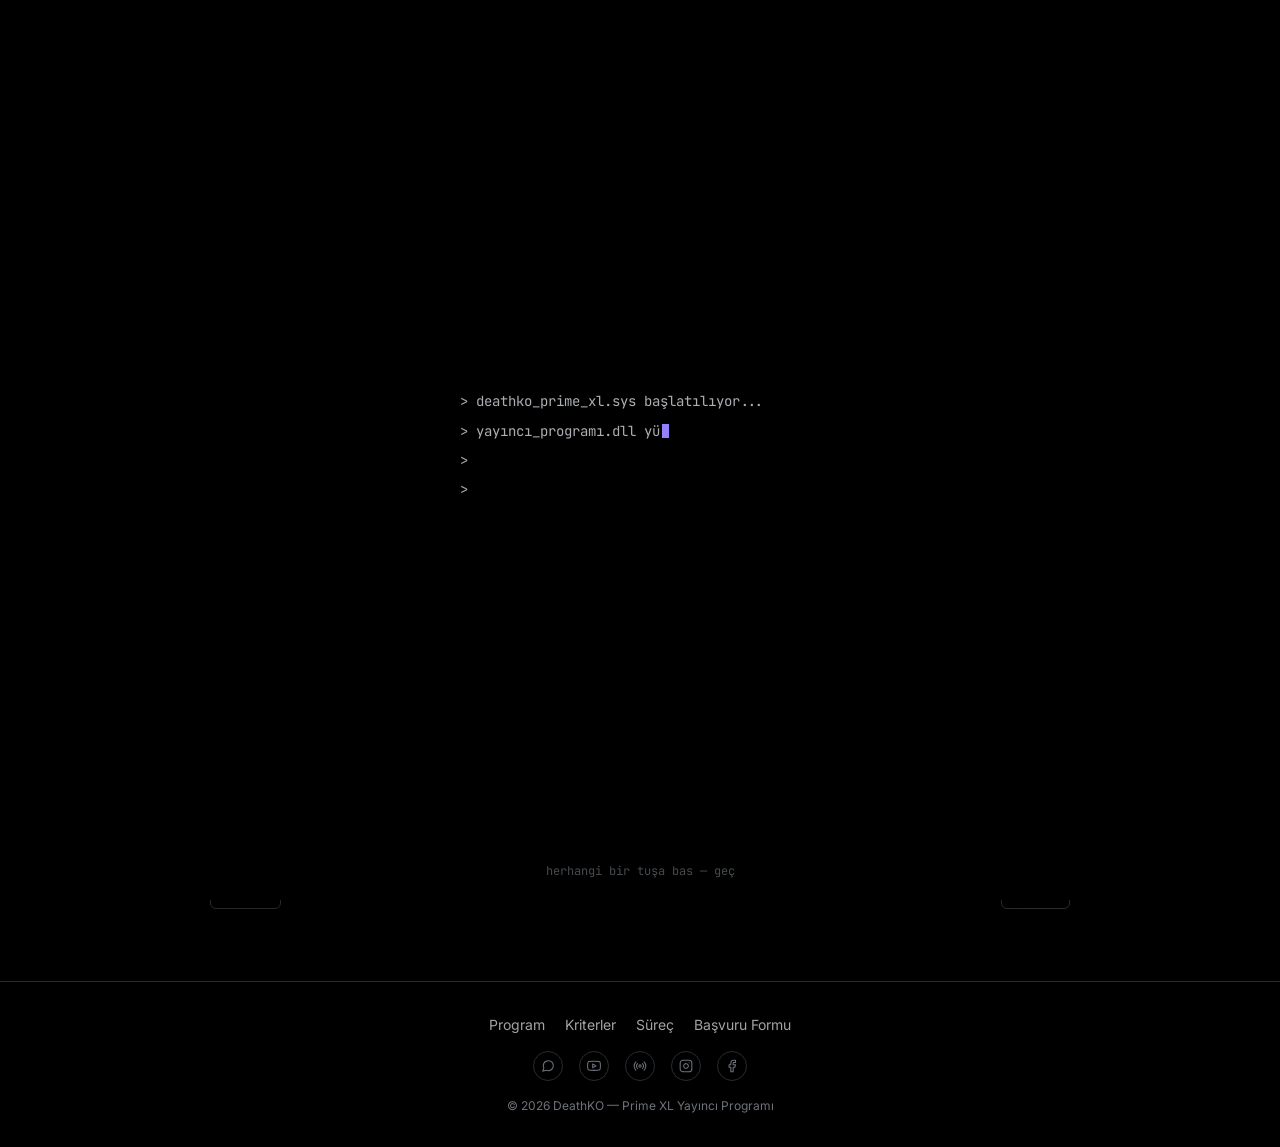
<file: index.html>
<!DOCTYPE html>
<html lang="tr">
<head>
<meta charset="UTF-8">
<meta name="viewport" content="width=device-width, initial-scale=1.0">
<script>try{if(sessionStorage.getItem('dko_booted')){document.documentElement.classList.add('dko-skip-boot');}}catch(e){}</script>
<title>DeathKO Prime XL — Yayıncı &amp; İçerik Üretici Programı</title>
<meta name="description" content="DeathKO'nun yeni PvP sunucusu Prime XL için yayıncı ve içerik üretici başvuru programı.">
<link rel="icon" href="assets/prime.png">
<link rel="preconnect" href="https://fonts.googleapis.com">
<link rel="preconnect" href="https://fonts.gstatic.com" crossorigin>
<link href="https://fonts.googleapis.com/css2?family=Inter:wght@400;500;600&amp;family=Playfair+Display:wght@400&amp;family=Space+Grotesk:wght@400;500&amp;family=JetBrains+Mono:wght@400;500&amp;display=swap" rel="stylesheet">
<link rel="stylesheet" href="styles.css">
</head>
<body>
<canvas class="ambient-canvas" id="ambientCanvas" aria-hidden="true"></canvas>
<div class="boot-overlay" id="bootOverlay" aria-hidden="true">
  <div class="boot-lines" id="bootLines">
    <div class="boot-line" data-text="deathko_prime_xl.sys başlatılıyor...">&gt; </div>
    <div class="boot-line" data-text="yayıncı_programı.dll yükleniyor... OK">&gt; </div>
    <div class="boot-line" data-text="sunucu_bağlantısı doğrulanıyor... OK">&gt; </div>
    <div class="boot-line" data-text="sahne hazırlanıyor">&gt; </div>
  </div>
  <span class="boot-skip">herhangi bir tuşa bas — geç</span>
</div>
<div class="site-scope">

<header class="site-header">
  <div class="wrap">
    <a class="brand brand-premium" href="index.html">
      <img src="assets/deathko-crop.png" alt="DeathKO Prime XL">
    </a>
    <nav class="primary-nav" id="primaryNav">
      <a href="program.html">Program</a>
      <a href="kriterler.html">Kriterler</a>
      <a href="surec.html">Süreç</a>
      <a href="basvuru.html" class="btn btn-primary btn-small nav-cta-mobile">Başvuru Formu</a>
    </nav>
    <div class="header-actions">
      <a href="basvuru.html" class="btn btn-ghost btn-small">Başvuru Formu</a>
      <button class="nav-toggle" id="navToggle" aria-label="Menüyü aç/kapat" aria-expanded="false" aria-controls="primaryNav">
        <svg viewBox="0 0 24 24" fill="none" stroke="currentColor" stroke-width="2" stroke-linecap="round"><line x1="3" y1="6" x2="21" y2="6"/><line x1="3" y1="12" x2="21" y2="12"/><line x1="3" y1="18" x2="21" y2="18"/></svg>
      </button>
    </div>
  </div>
</header>

<section class="wizard" id="wizard">
  <div class="wrap">

    <div class="wizard-progress" role="tablist" aria-label="Başvuru adımları">
      <div class="wizard-progress-track">
        <div class="wizard-progress-fill" id="wizardProgressFill"></div>
      </div>
      <ol class="wizard-steps-list">
        <li class="wizard-step-dot" data-step="1"><span class="dot-num">1</span><span class="dot-label">Tanıtım</span></li>
        <li class="wizard-step-dot" data-step="2"><span class="dot-num">2</span><span class="dot-label">Program</span></li>
        <li class="wizard-step-dot" data-step="3"><span class="dot-num">3</span><span class="dot-label">Kriterler</span></li>
        <li class="wizard-step-dot" data-step="4"><span class="dot-num">4</span><span class="dot-label">Süreç</span></li>
        <li class="wizard-step-dot" data-step="5"><span class="dot-num">5</span><span class="dot-label">Başvuru</span></li>
      </ol>
    </div>

    <!-- ADIM 1 — TANITIM VİDEOSU -->
    <div class="wizard-panel" data-step="1">
      <div class="wizard-panel-head">
        <span class="eyebrow">// tanıtım</span>
        <h1 class="hero-tagline" style="font-size:clamp(1.8rem,4.4cqw,52px);">Sahne senin.</h1>
        <p>Prime XL'i neden çıkardığımızı, kimi aradığımızı ve bu ortaklıktan ne beklediğimizi kısaca anlatıyoruz. İzledikten sonra programı, kriterleri ve süreci adım adım göreceksin.</p>
      </div>
      <div class="video-frame">
        <iframe src="https://www.youtube.com/embed/VV_a5-ouqRQ" title="DeathKO Prime XL — Yayıncı Programı Tanıtım Videosu" loading="lazy" allow="accelerometer; autoplay; clipboard-write; encrypted-media; gyroscope; picture-in-picture; web-share" allowfullscreen></iframe>
      </div>
    </div>

    <!-- ADIM 2 — PROGRAM -->
    <div class="wizard-panel" data-step="2" hidden>
      <div class="wizard-panel-head">
        <span class="eyebrow">// program</span>
        <h2>Bu bir reklam değil, bir ortaklık</h2>
        <p>Prime XL için yayıncı ve içerik üretici arıyoruz: lansmandan önce bir tanıtım videosuyla sahneyi duyuracak, açılıştan sonra ise sahada oynayıp içerik üretecek ve kendi kitlesine taşıyacak isimlerle çalışıyoruz. Sadece "yayın açan" değil, sahneyi büyüten; YouTube, Kick, Instagram veya Facebook'ta aktif ve düzenli bir geçmişi olan isimlerle çalışıyoruz.</p>
      </div>
      <div class="term-panel term-panel-premium reveal-stagger is-visible">
        <div class="term-row">
          <span class="icon icon-youtube"><svg viewBox="0 0 24 24" width="17" height="17"><path fill="currentColor" d="M23.498 6.186a3.02 3.02 0 0 0-2.122-2.136C19.505 3.545 12 3.545 12 3.545s-7.505 0-9.377.505A3.02 3.02 0 0 0 .502 6.186C0 8.07 0 12 0 12s0 3.93.502 5.814a3.02 3.02 0 0 0 2.122 2.136c1.871.505 9.376.505 9.376.505s7.505 0 9.377-.505a3.02 3.02 0 0 0 2.122-2.136C24 15.93 24 12 24 12s0-3.93-.502-5.814M9.545 15.568V8.432L15.818 12z"/></svg></span>
          <div class="body"><h3>YouTube</h3></div>
          <span class="role">içerik arşivi / geniş erişim / Shorts</span>
        </div>
        <div class="term-row">
          <span class="icon icon-kick"><svg viewBox="0 0 24 24" width="17" height="17"><path fill="currentColor" d="M1.333 0h8v5.333H12V2.667h2.667V0h8v8H20v2.667h-2.667v2.666H20V16h2.667v8h-8v-2.667H12v-2.666H9.333V24h-8Z"/></svg></span>
          <div class="body"><h3>Kick</h3></div>
          <span class="role">canlı yayın / topluluk / Clips</span>
        </div>
        <div class="term-row">
          <span class="icon icon-instagram"><svg viewBox="0 0 24 24" width="17" height="17"><path fill="currentColor" d="M7.03.084c-1.277.06-2.149.264-2.91.563a5.9 5.9 0 0 0-2.124 1.388a5.9 5.9 0 0 0-1.38 2.127C.321 4.926.12 5.8.064 7.076s-.069 1.688-.063 4.947s.021 3.667.083 4.947c.061 1.277.264 2.149.563 2.911c.308.789.72 1.457 1.388 2.123a5.9 5.9 0 0 0 2.129 1.38c.763.295 1.636.496 2.913.552c1.278.056 1.689.069 4.947.063s3.668-.021 4.947-.082c1.28-.06 2.147-.265 2.91-.563a5.9 5.9 0 0 0 2.123-1.388a5.9 5.9 0 0 0 1.38-2.129c.295-.763.496-1.636.551-2.912c.056-1.28.07-1.69.063-4.948c-.006-3.258-.02-3.667-.081-4.947c-.06-1.28-.264-2.148-.564-2.911a5.9 5.9 0 0 0-1.387-2.123a5.9 5.9 0 0 0-2.128-1.38c-.764-.294-1.636-.496-2.914-.55C15.647.009 15.236-.006 11.977 0S8.31.021 7.03.084m.14 21.693c-1.17-.05-1.805-.245-2.228-.408a3.7 3.7 0 0 1-1.382-.895a3.7 3.7 0 0 1-.9-1.378c-.165-.423-.363-1.058-.417-2.228c-.06-1.264-.072-1.644-.08-4.848c-.006-3.204.006-3.583.061-4.848c.05-1.169.246-1.805.408-2.228c.216-.561.477-.96.895-1.382a3.7 3.7 0 0 1 1.379-.9c.423-.165 1.057-.361 2.227-.417c1.265-.06 1.644-.072 4.848-.08c3.203-.006 3.583.006 4.85.062c1.168.05 1.804.244 2.227.408c.56.216.96.475 1.382.895s.681.817.9 1.378c.165.422.362 1.056.417 2.227c.06 1.265.074 1.645.08 4.848c.005 3.203-.006 3.583-.061 4.848c-.051 1.17-.245 1.805-.408 2.23c-.216.56-.477.96-.896 1.38a3.7 3.7 0 0 1-1.378.9c-.422.165-1.058.362-2.226.418c-1.266.06-1.645.072-4.85.079s-3.582-.006-4.848-.06m9.783-16.192a1.44 1.44 0 1 0 1.437-1.442a1.44 1.44 0 0 0-1.437 1.442M5.839 12.012a6.161 6.161 0 1 0 12.323-.024a6.162 6.162 0 0 0-12.323.024M8 12.008A4 4 0 1 1 12.008 16A4 4 0 0 1 8 12.008"/></svg></span>
          <div class="body"><h3>Instagram</h3></div>
          <span class="role">kısa içerik / duyuru / Reels</span>
        </div>
        <div class="term-row">
          <span class="icon icon-facebook"><svg viewBox="0 0 24 24" width="17" height="17"><path fill="currentColor" d="M9.101 23.691v-7.98H6.627v-3.667h2.474v-1.58c0-4.085 1.848-5.978 5.858-5.978c.401 0 .955.042 1.468.103a9 9 0 0 1 1.141.195v3.325a9 9 0 0 0-.653-.036a27 27 0 0 0-.733-.009c-.707 0-1.259.096-1.675.309a1.7 1.7 0 0 0-.679.622c-.258.42-.374.995-.374 1.752v1.297h3.919l-.386 2.103l-.287 1.564h-3.246v8.245C19.396 23.238 24 18.179 24 12.044c0-6.627-5.373-12-12-12s-12 5.373-12 12c0 5.628 3.874 10.35 9.101 11.647"/></svg></span>
          <div class="body"><h3>Facebook</h3></div>
          <span class="role">topluluk / geniş kitle / Reels</span>
        </div>
      </div>
    </div>

    <!-- ADIM 3 — KRİTERLER -->
    <div class="wizard-panel" data-step="3" hidden>
      <div class="wizard-panel-head">
        <span class="eyebrow">// kriterler</span>
        <h2>Kimleri arıyoruz</h2>
        <p>Prime XL'e sadece "yayın açan" değil, sahneyi büyüten kişileri katıyoruz.</p>
      </div>
      <div class="term-panel reveal-stagger is-visible">
        <div class="term-row">
          <span class="icon"><svg viewBox="0 0 24 24" fill="none" stroke="currentColor" stroke-width="1.8" stroke-linecap="round" stroke-linejoin="round"><path d="M12 20h9"></path><path d="M16.5 3.5a2.121 2.121 0 0 1 3 3L7 19l-4 1 1-4Z"></path></svg></span>
          <div class="body">
            <h3>Üretici + Tanıtımcı</h3>
            <p>Hem içerik üretmeni hem de bunu aktif şekilde paylaşmanı bekliyoruz; sadece oynamak yeterli olmuyor.</p>
          </div>
          <span class="role">01</span>
        </div>
        <div class="term-row">
          <span class="icon"><svg viewBox="0 0 24 24" fill="none" stroke="currentColor" stroke-width="1.8" stroke-linecap="round" stroke-linejoin="round"><rect x="3" y="3" width="7" height="7"></rect><rect x="14" y="3" width="7" height="7"></rect><rect x="14" y="14" width="7" height="7"></rect><rect x="3" y="14" width="7" height="7"></rect></svg></span>
          <div class="body">
            <h3>Çoklu platform varlığı</h3>
            <p>YouTube, Facebook, Instagram veya Kick platformlarından en az birinde aktif ve düzenli bir geçmişe sahip olmanı bekliyoruz.</p>
          </div>
          <span class="role">02</span>
        </div>
        <div class="term-row">
          <span class="icon"><svg viewBox="0 0 24 24" fill="none" stroke="currentColor" stroke-width="1.8" stroke-linecap="round" stroke-linejoin="round"><polyline points="22 12 18 12 15 21 9 3 6 12 2 12"></polyline></svg></span>
          <div class="body">
            <h3>Özenli yayın kalitesi</h3>
            <p>İzleyiciyi ekranda tutabilecek düzeyde bir ses, görüntü ve sunum kalitesine önem veriyoruz.</p>
          </div>
          <span class="role">03</span>
        </div>
        <div class="term-row">
          <span class="icon"><svg viewBox="0 0 24 24" fill="none" stroke="currentColor" stroke-width="1.8" stroke-linecap="round" stroke-linejoin="round"><polyline points="23 6 13.5 15.5 8.5 10.5 1 18"></polyline><polyline points="17 6 23 6 23 12"></polyline></svg></span>
          <div class="body">
            <h3>Geniş kitleye hitap potansiyeli</h3>
            <p>Kitle büyüklüğünden çok, büyümeye açık ve özgün bir tarza değer veriyoruz.</p>
          </div>
          <span class="role">04</span>
        </div>
        <div class="term-row">
          <span class="icon"><svg viewBox="0 0 24 24" fill="none" stroke="currentColor" stroke-width="1.8" stroke-linecap="round" stroke-linejoin="round"><circle cx="12" cy="12" r="10"></circle><circle cx="12" cy="12" r="6"></circle><circle cx="12" cy="12" r="2"></circle></svg></span>
          <div class="body">
            <h3>Oyuna ve PvP'ye gerçek ilgi</h3>
            <p>DeathKO'yu ve PvP kültürünü yakından tanımanı ve önemsemeni bekliyoruz.</p>
          </div>
          <span class="role">05</span>
        </div>
        <div class="term-row">
          <span class="icon"><svg viewBox="0 0 24 24" fill="none" stroke="currentColor" stroke-width="1.8" stroke-linecap="round" stroke-linejoin="round"><polyline points="23 4 23 10 17 10"></polyline><polyline points="1 20 1 14 7 14"></polyline><path d="M3.51 9a9 9 0 0 1 14.85-3.36L23 10M1 14l4.64 4.36A9 9 0 0 0 20.49 15"></path></svg></span>
          <div class="body">
            <h3>Süreklilik</h3>
            <p>Düzenli içerik üretebilecek zamana sahip olmanı bekliyoruz; hedefimiz tek seferlik değil, sürdürülebilir bir ortaklık kurmak.</p>
          </div>
          <span class="role">06</span>
        </div>
      </div>
      <div class="note-callout">
        <strong>// not</strong> — Bu titiz bir değerlendirme sürecidir ve maalesef her başvuruyu kabul edemiyoruz. Amacımız sayıca çok değil, doğru profildeki yayıncı ve içerik üreticilerle uzun soluklu bir iş birliği kurmak.
      </div>
    </div>

    <!-- ADIM 4 — SÜREÇ -->
    <div class="wizard-panel" data-step="4" hidden>
      <div class="wizard-panel-head">
        <span class="eyebrow">// süreç</span>
        <h2>Başvurudan katılıma</h2>
        <p>Dört adımlık, şeffaf bir değerlendirme süreci.</p>
      </div>
      <div class="term-panel term-panel-surec reveal-stagger is-visible">
        <div class="term-row">
          <span class="icon"><svg viewBox="0 0 24 24" fill="none" stroke="currentColor" stroke-width="1.8" stroke-linecap="round" stroke-linejoin="round"><line x1="22" y1="2" x2="11" y2="13"></line><polygon points="22 2 15 22 11 13 2 9 22 2"></polygon></svg></span>
          <div class="body">
            <h3>Başvuru</h3>
            <p>Başvuru formunu eksiksiz doldurmanı rica ediyoruz — doğru bilgiler değerlendirme sürecini hızlandırır.</p>
          </div>
          <span class="role">01</span>
        </div>
        <div class="term-row">
          <span class="icon"><svg viewBox="0 0 24 24" fill="none" stroke="currentColor" stroke-width="1.8" stroke-linecap="round" stroke-linejoin="round"><circle cx="11" cy="11" r="8"></circle><line x1="21" y1="21" x2="16.65" y2="16.65"></line></svg></span>
          <div class="body">
            <h3>Ön inceleme</h3>
            <p>Ekibimiz başvurunu ve paylaştığın örnek içeriği inceler.</p>
          </div>
          <span class="role">02</span>
        </div>
        <div class="term-row">
          <span class="icon"><svg viewBox="0 0 24 24" fill="none" stroke="currentColor" stroke-width="1.8" stroke-linecap="round" stroke-linejoin="round"><path d="M21 11.5a8.38 8.38 0 0 1-.9 3.8 8.5 8.5 0 0 1-7.6 4.7 8.38 8.38 0 0 1-3.8-.9L3 21l1.9-5.7a8.38 8.38 0 0 1-.9-3.8 8.5 8.5 0 0 1 4.7-7.6 8.38 8.38 0 0 1 3.8-.9h.5a8.48 8.48 0 0 1 8 8v.5z"></path></svg></span>
          <div class="body">
            <h3>Görüşme / deneme</h3>
            <p>Öne çıkan adaylarla kısa bir görüşme yapılır.</p>
          </div>
          <span class="role">03</span>
        </div>
        <div class="term-row">
          <span class="icon"><svg viewBox="0 0 24 24" fill="none" stroke="currentColor" stroke-width="1.8" stroke-linecap="round" stroke-linejoin="round"><path d="M22 11.08V12a10 10 0 1 1-5.93-9.14"></path><polyline points="22 4 12 14.01 9 11.01"></polyline></svg></span>
          <div class="body">
            <h3>Katılım</h3>
            <p>Onaylanan yayıncılar DeathKO Prime XL ailesine resmi olarak katılır.</p>
          </div>
          <span class="role">04</span>
        </div>
      </div>
    </div>

    <!-- ADIM 5 — BAŞVURU FORMU -->
    <div class="wizard-panel" data-step="5" hidden>
      <div class="wizard-panel-head">
        <span class="eyebrow">// başvuru</span>
        <h2>Başvuru formu</h2>
        <p>Aşağıdaki bilgileri eksiksiz ve doğru şekilde doldur. Verdiğin linkler ve rakamlar değerlendirme sürecinin temelini oluşturuyor — güncel ve gerçek olmasına özen göster.</p>
      </div>

      <div class="form-shell">
        <div class="form-status"><span class="dot" aria-hidden="true"></span> başvurular_açık</div>

        <form id="basvuruForm" novalidate>

          <div class="field-group">
            <div class="field-group-title">// iletişim bilgileri</div>
            <div class="field-row">
              <div class="field full">
                <label for="adSoyad">Ad Soyad *</label>
                <input type="text" id="adSoyad" name="adSoyad" required autocomplete="name">
              </div>
              <div class="field">
                <label for="discord">Discord Kullanıcı Adı *</label>
                <input type="text" id="discord" name="discord" placeholder="ornek.kullanici" required>
              </div>
              <div class="field">
                <label for="eposta">E-posta *</label>
                <input type="email" id="eposta" name="eposta" required autocomplete="email">
              </div>
            </div>
          </div>

          <div class="field-group">
            <div class="field-group-title">// platform &amp; kitle</div>
            <p class="platform-hint"><strong>En az bir platform linki zorunludur.</strong> Takipçi/abone sayılarını yaklaşık olarak yazabilirsin.</p>

            <div class="platform-row">
              <span class="platform-tag">YouTube</span>
              <div class="field"><input type="url" name="ytLink" placeholder="Kanal linki" inputmode="url"></div>
              <div class="field"><input type="text" name="ytTakipci" placeholder="Abone sayısı (yaklaşık)"></div>
            </div>
            <div class="platform-row">
              <span class="platform-tag">Kick</span>
              <div class="field"><input type="url" name="kickLink" placeholder="Kanal linki" inputmode="url"></div>
              <div class="field"><input type="text" name="kickTakipci" placeholder="Takipçi / ort. izleyici"></div>
            </div>
            <div class="platform-row">
              <span class="platform-tag">Instagram</span>
              <div class="field"><input type="url" name="igLink" placeholder="Profil linki" inputmode="url"></div>
              <div class="field"><input type="text" name="igTakipci" placeholder="Takipçi sayısı (yaklaşık)"></div>
            </div>
            <div class="platform-row">
              <span class="platform-tag">Facebook</span>
              <div class="field"><input type="url" name="fbLink" placeholder="Sayfa / profil linki" inputmode="url"></div>
              <div class="field"><input type="text" name="fbTakipci" placeholder="Takipçi sayısı (yaklaşık)"></div>
            </div>
            <div class="platform-row">
              <span class="platform-tag">Diğer</span>
              <div class="field"><input type="url" name="digerLink" placeholder="TikTok, X, Twitch vb. (varsa)" inputmode="url"></div>
              <div class="field"><input type="text" name="digerTakipci" placeholder="Takipçi sayısı (varsa)"></div>
            </div>
          </div>

          <div class="field-group">
            <div class="field-group-title">// içerik</div>
            <div class="field full">
              <label for="siklik">Haftalık içerik / yayın sıklığı *</label>
              <select id="siklik" name="siklik" required>
                <option value="" disabled selected>Seç...</option>
                <option value="gunluk">Günlük</option>
                <option value="haftada-3-4">Haftada 3-4 kez</option>
                <option value="haftada-1-2">Haftada 1-2 kez</option>
                <option value="duzensiz">Düzensiz / değişken</option>
              </select>
            </div>
            <div class="field full">
              <label for="tanitimPlani">Prime XL'i nasıl tanıtmayı planlıyorsun? *</label>
              <textarea id="tanitimPlani" name="tanitimPlani" required placeholder="Hangi platformlarda, ne sıklıkla, ne tür içeriklerle tanıtım yapmayı planlıyorsun?"></textarea>
            </div>
            <div class="field full">
              <label for="motivasyon">Neden DeathKO ailesine katılmak istiyorsun? *</label>
              <textarea id="motivasyon" name="motivasyon" required></textarea>
            </div>
          </div>

          <div class="field-group">
            <div class="checkbox-field">
              <input type="checkbox" id="kvkk" name="kvkk" required>
              <label for="kvkk">Paylaştığım bilgilerin DeathKO ekibi tarafından bu başvuruyu değerlendirmek amacıyla işlenmesini kabul ediyorum. *</label>
            </div>
            <div class="checkbox-field">
              <input type="checkbox" id="duyuru" name="duyuru">
              <label for="duyuru">Prime XL duyurularından ve kampanyalardan haberdar olmak istiyorum.</label>
            </div>
          </div>

          <div class="form-footer">
            <span class="fine-print">* ile işaretli alanlar zorunludur. Gönderdiğin bilgiler yalnızca başvuru değerlendirmesi için kullanılır.</span>
            <button type="submit" class="btn btn-primary btn-large">Başvurumu Gönder</button>
          </div>
        </form>

        <div class="form-success" id="formSuccess">
          <img class="crest-small" src="assets/prime.png" alt="Prime XL">
          <h3>Başvurun alındı</h3>
          <p>Teşekkürler! Ekibimiz başvurunu inceleyip Discord veya e-posta üzerinden seninle iletişime geçecek. İlgin için şimdiden teşekkürler.</p>
          <button class="btn btn-ghost" id="formResetBtn" type="button">Yeni başvuru gönder</button>
        </div>
      </div>
    </div>

    <div class="wizard-nav">
      <button type="button" class="btn btn-ghost" id="wizardPrevBtn">‹ Geri</button>
      <span class="wizard-step-indicator" id="wizardStepIndicator"></span>
      <button type="button" class="btn btn-primary" id="wizardNextBtn">İleri ›</button>
    </div>

  </div>
</section>

<footer class="site-footer reveal">
  <div class="wrap">
    <div class="footer-links">
      <a href="program.html">Program</a>
      <a href="kriterler.html">Kriterler</a>
      <a href="surec.html">Süreç</a>
      <a href="basvuru.html">Başvuru Formu</a>
    </div>
    <div class="footer-social">
      <a href="#" aria-label="Discord"><svg viewBox="0 0 24 24" fill="none" stroke="currentColor" stroke-width="1.8" stroke-linecap="round" stroke-linejoin="round"><path d="M21 11.5a8.38 8.38 0 0 1-.9 3.8 8.5 8.5 0 0 1-7.6 4.7 8.38 8.38 0 0 1-3.8-.9L3 21l1.9-5.7a8.38 8.38 0 0 1-.9-3.8 8.5 8.5 0 0 1 4.7-7.6 8.38 8.38 0 0 1 3.8-.9h.5a8.48 8.48 0 0 1 8 8v.5z"></path></svg></a>
      <a href="#" aria-label="YouTube"><svg viewBox="0 0 24 24" fill="none" stroke="currentColor" stroke-width="1.8" stroke-linecap="round" stroke-linejoin="round"><path d="M22.54 6.42a2.78 2.78 0 0 0-1.94-2C18.88 4 12 4 12 4s-6.88 0-8.6.46a2.78 2.78 0 0 0-1.94 2A29 29 0 0 0 1 11.75a29 29 0 0 0 .46 5.33A2.78 2.78 0 0 0 3.4 19c1.72.46 8.6.46 8.6.46s6.88 0 8.6-.46a2.78 2.78 0 0 0 1.94-2 29 29 0 0 0 .46-5.25 29 29 0 0 0-.46-5.33z"></path><polygon points="9.75 15.02 15.5 11.75 9.75 8.48 9.75 15.02"></polygon></svg></a>
      <a href="#" aria-label="Kick"><svg viewBox="0 0 24 24" fill="none" stroke="currentColor" stroke-width="1.8" stroke-linecap="round" stroke-linejoin="round"><circle cx="12" cy="12" r="2"></circle><path d="M16.24 7.76a6 6 0 0 1 0 8.49m-8.48-.01a6 6 0 0 1 0-8.49m11.31-2.82a10 10 0 0 1 0 14.14m-14.14 0a10 10 0 0 1 0-14.14"></path></svg></a>
      <a href="#" aria-label="Instagram"><svg viewBox="0 0 24 24" fill="none" stroke="currentColor" stroke-width="1.8" stroke-linecap="round" stroke-linejoin="round"><rect x="2" y="2" width="20" height="20" rx="5" ry="5"></rect><path d="M16 11.37A4 4 0 1 1 12.63 8 4 4 0 0 1 16 11.37z"></path><line x1="17.5" y1="6.5" x2="17.51" y2="6.5"></line></svg></a>
      <a href="#" aria-label="Facebook"><svg viewBox="0 0 24 24" fill="none" stroke="currentColor" stroke-width="1.8" stroke-linecap="round" stroke-linejoin="round"><path d="M18 2h-3a5 5 0 0 0-5 5v3H7v4h3v8h4v-8h3l1-4h-4V7a1 1 0 0 1 1-1h3z"></path></svg></a>
    </div>
    <div class="footer-bottom">
      <span>© 2026 DeathKO — Prime XL Yayıncı Programı</span>
    </div>
  </div>
</footer>

<script src="site.js"></script>
<script src="fx.js"></script>
<script src="wizard.js"></script>
</div>
</body>
</html>
</file>
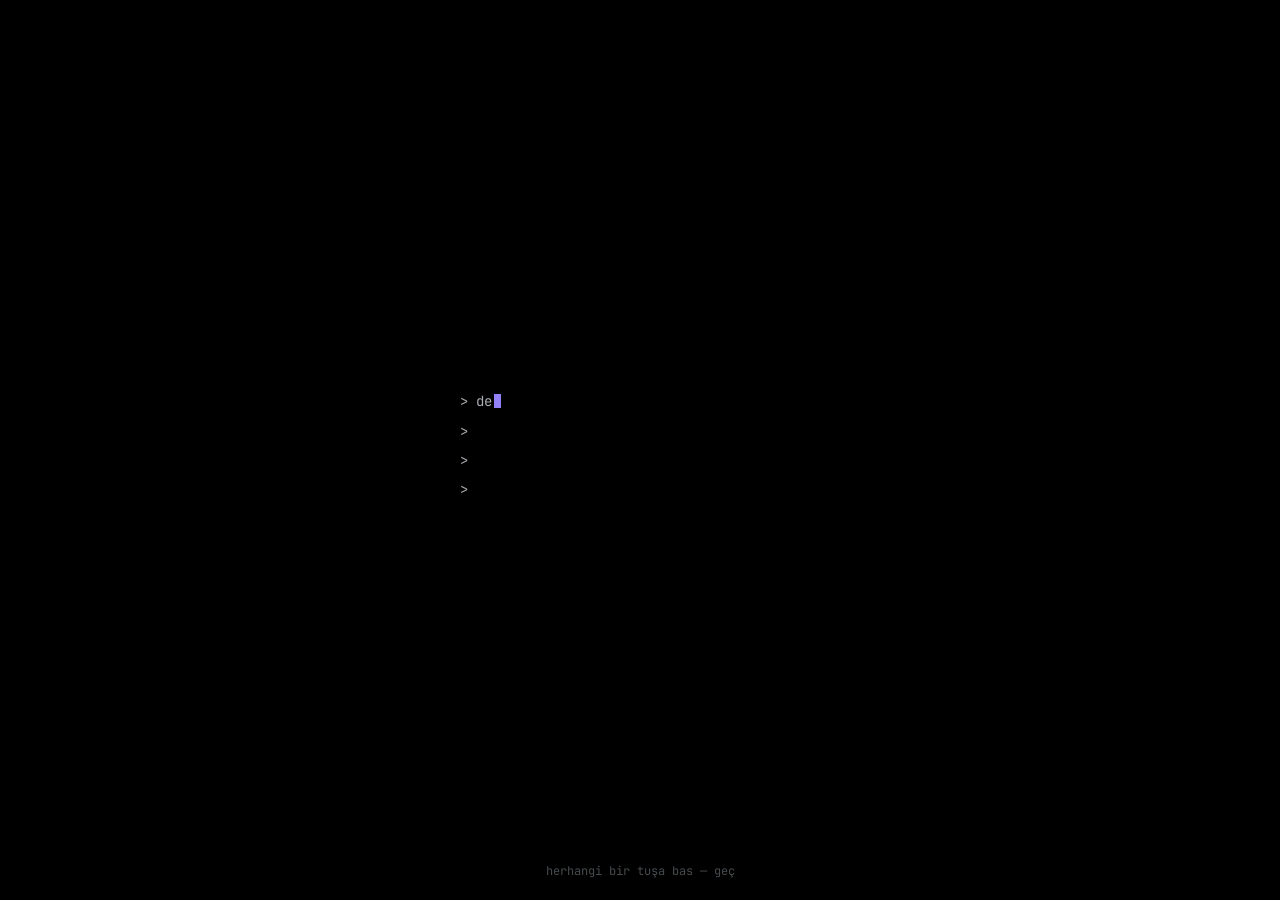
<file: avantajlar.html>
<!DOCTYPE html>
<html lang="tr">
<head>
<meta charset="UTF-8">
<meta name="viewport" content="width=device-width, initial-scale=1.0">
<meta http-equiv="refresh" content="0; url=index.html">
<title>DeathKO Prime XL</title>
<link rel="icon" href="assets/prime.png">
</head>
<body style="margin:0;background:#000;color:#a1a4a5;font-family:ui-sans-serif,system-ui,-apple-system,sans-serif;display:flex;align-items:center;justify-content:center;min-height:100vh;">
<p>Bu sayfa kaldırıldı. <a href="index.html" style="color:#fff;">Ana sayfaya dön</a>.</p>
</body>
</html>
</file>
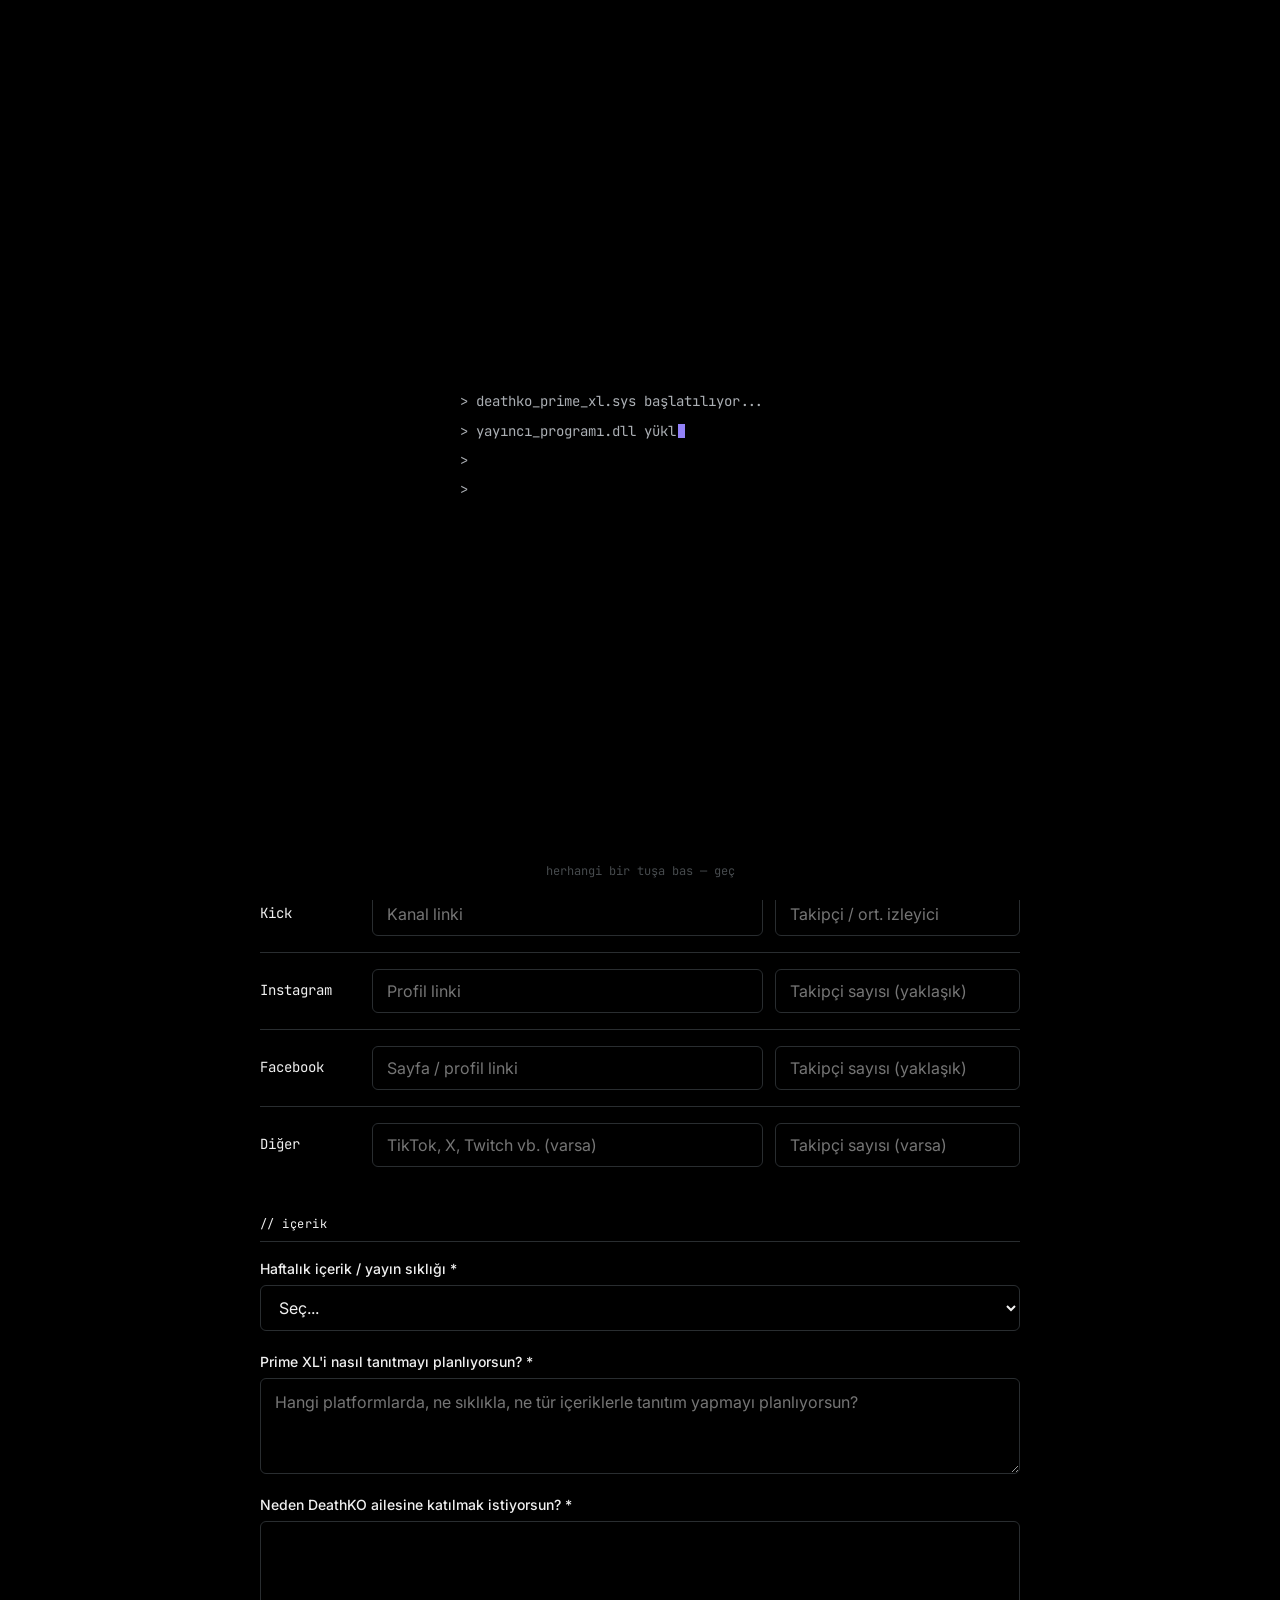
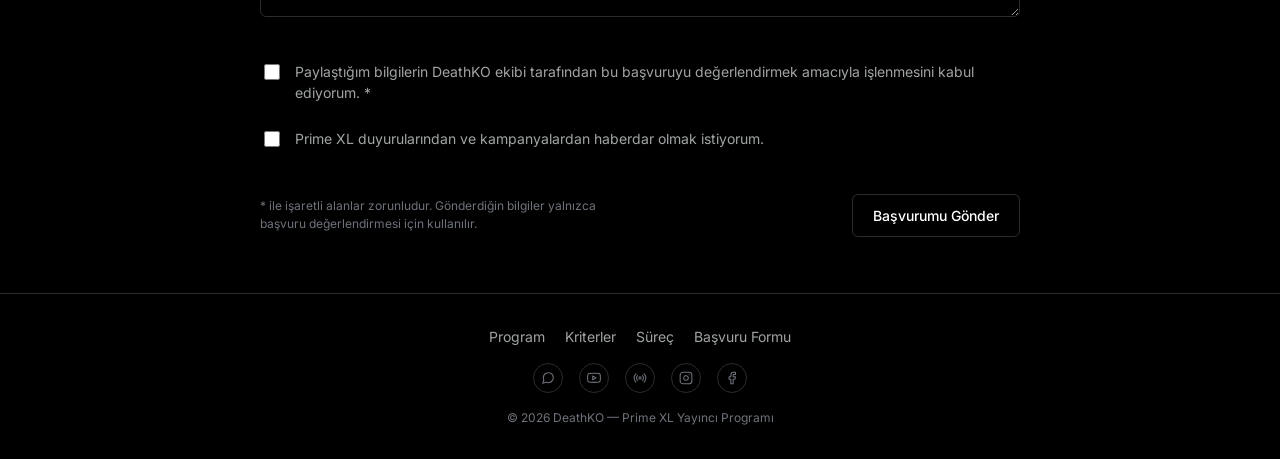
<file: basvuru.html>
<!DOCTYPE html>
<html lang="tr">
<head>
<meta charset="UTF-8">
<meta name="viewport" content="width=device-width, initial-scale=1.0">
<script>try{if(sessionStorage.getItem('dko_booted')){document.documentElement.classList.add('dko-skip-boot');}}catch(e){}</script>
<title>Başvuru — DeathKO Prime XL Yayıncı Programı</title>
<meta name="description" content="DeathKO Prime XL yayıncı ve içerik üretici programı başvuru formu.">
<link rel="icon" href="assets/prime.png">
<link rel="preconnect" href="https://fonts.googleapis.com">
<link rel="preconnect" href="https://fonts.gstatic.com" crossorigin>
<link href="https://fonts.googleapis.com/css2?family=Inter:wght@400;500;600&amp;family=Playfair+Display:wght@400&amp;family=Space+Grotesk:wght@400;500&amp;family=JetBrains+Mono:wght@400;500&amp;display=swap" rel="stylesheet">
<link rel="stylesheet" href="styles.css">
</head>
<body>
<canvas class="ambient-canvas" id="ambientCanvas" aria-hidden="true"></canvas>
<div class="boot-overlay" id="bootOverlay" aria-hidden="true">
  <div class="boot-lines" id="bootLines">
    <div class="boot-line" data-text="deathko_prime_xl.sys başlatılıyor...">&gt; </div>
    <div class="boot-line" data-text="yayıncı_programı.dll yükleniyor... OK">&gt; </div>
    <div class="boot-line" data-text="sunucu_bağlantısı doğrulanıyor... OK">&gt; </div>
    <div class="boot-line" data-text="sahne hazırlanıyor">&gt; </div>
  </div>
  <span class="boot-skip">herhangi bir tuşa bas — geç</span>
</div>
<div class="site-scope">

<header class="site-header">
  <div class="wrap">
    <a class="brand" href="index.html">
      <img src="assets/deathko-crop.png" alt="DeathKO Prime XL">
    </a>
    <nav class="primary-nav" id="primaryNav">
      <a href="program.html">Program</a>
      <a href="kriterler.html">Kriterler</a>
      <a href="surec.html">Süreç</a>
      <a href="basvuru.html" class="btn btn-primary btn-small nav-cta-mobile" aria-current="page">Başvuru Formu</a>
    </nav>
    <div class="header-actions">
      <a href="basvuru.html" class="btn btn-ghost btn-small">Başvuru Formu</a>
      <button class="nav-toggle" id="navToggle" aria-label="Menüyü aç/kapat" aria-expanded="false" aria-controls="primaryNav">
        <svg viewBox="0 0 24 24" fill="none" stroke="currentColor" stroke-width="2" stroke-linecap="round"><line x1="3" y1="6" x2="21" y2="6"/><line x1="3" y1="12" x2="21" y2="12"/><line x1="3" y1="18" x2="21" y2="18"/></svg>
      </button>
    </div>
  </div>
</header>

<section class="page-header">
  <div class="wrap">
    <p class="eyebrow">// başvuru</p>
    <h1>Başvuru formu</h1>
    <p>Aşağıdaki bilgileri eksiksiz ve doğru şekilde doldur. Verdiğin linkler ve rakamlar değerlendirme sürecinin temelini oluşturuyor — güncel ve gerçek olmasına özen göster.</p>
  </div>
</section>

<section class="section">
  <div class="wrap">
    <div class="form-shell reveal">
      <div class="form-status"><span class="dot" aria-hidden="true"></span> başvurular_açık</div>

      <!--
        ENTEGRASYON NOTU
        Bu form şu an yalnızca tarayıcıda doğrulama yapıyor ve gönderim sonrası
        bir "alındı" ekranı gösteriyor — hiçbir yere veri göndermiyor.
        Gerçek gönderimi bağlamak için site.js dosyasındaki handleSubmit()
        fonksiyonu içinde işaretlenmiş TODO kısmına bakın.
      -->
      <form id="basvuruForm" novalidate>

        <div class="field-group">
          <div class="field-group-title">// iletişim bilgileri</div>
          <div class="field-row">
            <div class="field full">
              <label for="adSoyad">Ad Soyad *</label>
              <input type="text" id="adSoyad" name="adSoyad" required autocomplete="name">
            </div>
            <div class="field">
              <label for="discord">Discord Kullanıcı Adı *</label>
              <input type="text" id="discord" name="discord" placeholder="ornek.kullanici" required>
            </div>
            <div class="field">
              <label for="eposta">E-posta *</label>
              <input type="email" id="eposta" name="eposta" required autocomplete="email">
            </div>
          </div>
        </div>

        <div class="field-group">
          <div class="field-group-title">// platform &amp; kitle</div>
          <p class="platform-hint"><strong>En az bir platform linki zorunludur.</strong> Takipçi/abone sayılarını yaklaşık olarak yazabilirsin.</p>

          <div class="platform-row">
            <span class="platform-tag">YouTube</span>
            <div class="field"><input type="url" name="ytLink" placeholder="Kanal linki" inputmode="url"></div>
            <div class="field"><input type="text" name="ytTakipci" placeholder="Abone sayısı (yaklaşık)"></div>
          </div>
          <div class="platform-row">
            <span class="platform-tag">Kick</span>
            <div class="field"><input type="url" name="kickLink" placeholder="Kanal linki" inputmode="url"></div>
            <div class="field"><input type="text" name="kickTakipci" placeholder="Takipçi / ort. izleyici"></div>
          </div>
          <div class="platform-row">
            <span class="platform-tag">Instagram</span>
            <div class="field"><input type="url" name="igLink" placeholder="Profil linki" inputmode="url"></div>
            <div class="field"><input type="text" name="igTakipci" placeholder="Takipçi sayısı (yaklaşık)"></div>
          </div>
          <div class="platform-row">
            <span class="platform-tag">Facebook</span>
            <div class="field"><input type="url" name="fbLink" placeholder="Sayfa / profil linki" inputmode="url"></div>
            <div class="field"><input type="text" name="fbTakipci" placeholder="Takipçi sayısı (yaklaşık)"></div>
          </div>
          <div class="platform-row">
            <span class="platform-tag">Diğer</span>
            <div class="field"><input type="url" name="digerLink" placeholder="TikTok, X, Twitch vb. (varsa)" inputmode="url"></div>
            <div class="field"><input type="text" name="digerTakipci" placeholder="Takipçi sayısı (varsa)"></div>
          </div>
        </div>

        <div class="field-group">
          <div class="field-group-title">// içerik</div>
          <div class="field full">
            <label for="siklik">Haftalık içerik / yayın sıklığı *</label>
            <select id="siklik" name="siklik" required>
              <option value="" disabled selected>Seç...</option>
              <option value="gunluk">Günlük</option>
              <option value="haftada-3-4">Haftada 3-4 kez</option>
              <option value="haftada-1-2">Haftada 1-2 kez</option>
              <option value="duzensiz">Düzensiz / değişken</option>
            </select>
          </div>
          <div class="field full">
            <label for="tanitimPlani">Prime XL'i nasıl tanıtmayı planlıyorsun? *</label>
            <textarea id="tanitimPlani" name="tanitimPlani" required placeholder="Hangi platformlarda, ne sıklıkla, ne tür içeriklerle tanıtım yapmayı planlıyorsun?"></textarea>
          </div>
          <div class="field full">
            <label for="motivasyon">Neden DeathKO ailesine katılmak istiyorsun? *</label>
            <textarea id="motivasyon" name="motivasyon" required></textarea>
          </div>
        </div>

        <div class="field-group">
          <div class="checkbox-field">
            <input type="checkbox" id="kvkk" name="kvkk" required>
            <label for="kvkk">Paylaştığım bilgilerin DeathKO ekibi tarafından bu başvuruyu değerlendirmek amacıyla işlenmesini kabul ediyorum. *</label>
          </div>
          <div class="checkbox-field">
            <input type="checkbox" id="duyuru" name="duyuru">
            <label for="duyuru">Prime XL duyurularından ve kampanyalardan haberdar olmak istiyorum.</label>
          </div>
        </div>

        <div class="form-footer">
          <span class="fine-print">* ile işaretli alanlar zorunludur. Gönderdiğin bilgiler yalnızca başvuru değerlendirmesi için kullanılır.</span>
          <button type="submit" class="btn btn-primary btn-large">Başvurumu Gönder</button>
        </div>
      </form>

      <div class="form-success" id="formSuccess">
        <img class="crest-small" src="assets/prime.png" alt="Prime XL">
        <h3>Başvurun alındı</h3>
        <p>Teşekkürler! Ekibimiz başvurunu inceleyip Discord veya e-posta üzerinden seninle iletişime geçecek. İlgin için şimdiden teşekkürler.</p>
        <button class="btn btn-ghost" id="formResetBtn" type="button">Yeni başvuru gönder</button>
      </div>
    </div>
  </div>
</section>

<footer class="site-footer reveal">
  <div class="wrap">
    <div class="footer-links">
      <a href="program.html">Program</a>
      <a href="kriterler.html">Kriterler</a>
      <a href="surec.html">Süreç</a>
      <a href="basvuru.html">Başvuru Formu</a>
    </div>
    <div class="footer-social">
      <a href="#" aria-label="Discord"><svg viewBox="0 0 24 24" fill="none" stroke="currentColor" stroke-width="1.8" stroke-linecap="round" stroke-linejoin="round"><path d="M21 11.5a8.38 8.38 0 0 1-.9 3.8 8.5 8.5 0 0 1-7.6 4.7 8.38 8.38 0 0 1-3.8-.9L3 21l1.9-5.7a8.38 8.38 0 0 1-.9-3.8 8.5 8.5 0 0 1 4.7-7.6 8.38 8.38 0 0 1 3.8-.9h.5a8.48 8.48 0 0 1 8 8v.5z"></path></svg></a>
      <a href="#" aria-label="YouTube"><svg viewBox="0 0 24 24" fill="none" stroke="currentColor" stroke-width="1.8" stroke-linecap="round" stroke-linejoin="round"><path d="M22.54 6.42a2.78 2.78 0 0 0-1.94-2C18.88 4 12 4 12 4s-6.88 0-8.6.46a2.78 2.78 0 0 0-1.94 2A29 29 0 0 0 1 11.75a29 29 0 0 0 .46 5.33A2.78 2.78 0 0 0 3.4 19c1.72.46 8.6.46 8.6.46s6.88 0 8.6-.46a2.78 2.78 0 0 0 1.94-2 29 29 0 0 0 .46-5.25 29 29 0 0 0-.46-5.33z"></path><polygon points="9.75 15.02 15.5 11.75 9.75 8.48 9.75 15.02"></polygon></svg></a>
      <a href="#" aria-label="Kick"><svg viewBox="0 0 24 24" fill="none" stroke="currentColor" stroke-width="1.8" stroke-linecap="round" stroke-linejoin="round"><circle cx="12" cy="12" r="2"></circle><path d="M16.24 7.76a6 6 0 0 1 0 8.49m-8.48-.01a6 6 0 0 1 0-8.49m11.31-2.82a10 10 0 0 1 0 14.14m-14.14 0a10 10 0 0 1 0-14.14"></path></svg></a>
      <a href="#" aria-label="Instagram"><svg viewBox="0 0 24 24" fill="none" stroke="currentColor" stroke-width="1.8" stroke-linecap="round" stroke-linejoin="round"><rect x="2" y="2" width="20" height="20" rx="5" ry="5"></rect><path d="M16 11.37A4 4 0 1 1 12.63 8 4 4 0 0 1 16 11.37z"></path><line x1="17.5" y1="6.5" x2="17.51" y2="6.5"></line></svg></a>
      <a href="#" aria-label="Facebook"><svg viewBox="0 0 24 24" fill="none" stroke="currentColor" stroke-width="1.8" stroke-linecap="round" stroke-linejoin="round"><path d="M18 2h-3a5 5 0 0 0-5 5v3H7v4h3v8h4v-8h3l1-4h-4V7a1 1 0 0 1 1-1h3z"></path></svg></a>
    </div>
    <div class="footer-bottom">
      <span>© 2026 DeathKO — Prime XL Yayıncı Programı</span>
    </div>
  </div>
</footer>

<script src="site.js"></script>
<script src="fx.js"></script>
</div>
</body>
</html>
</file>
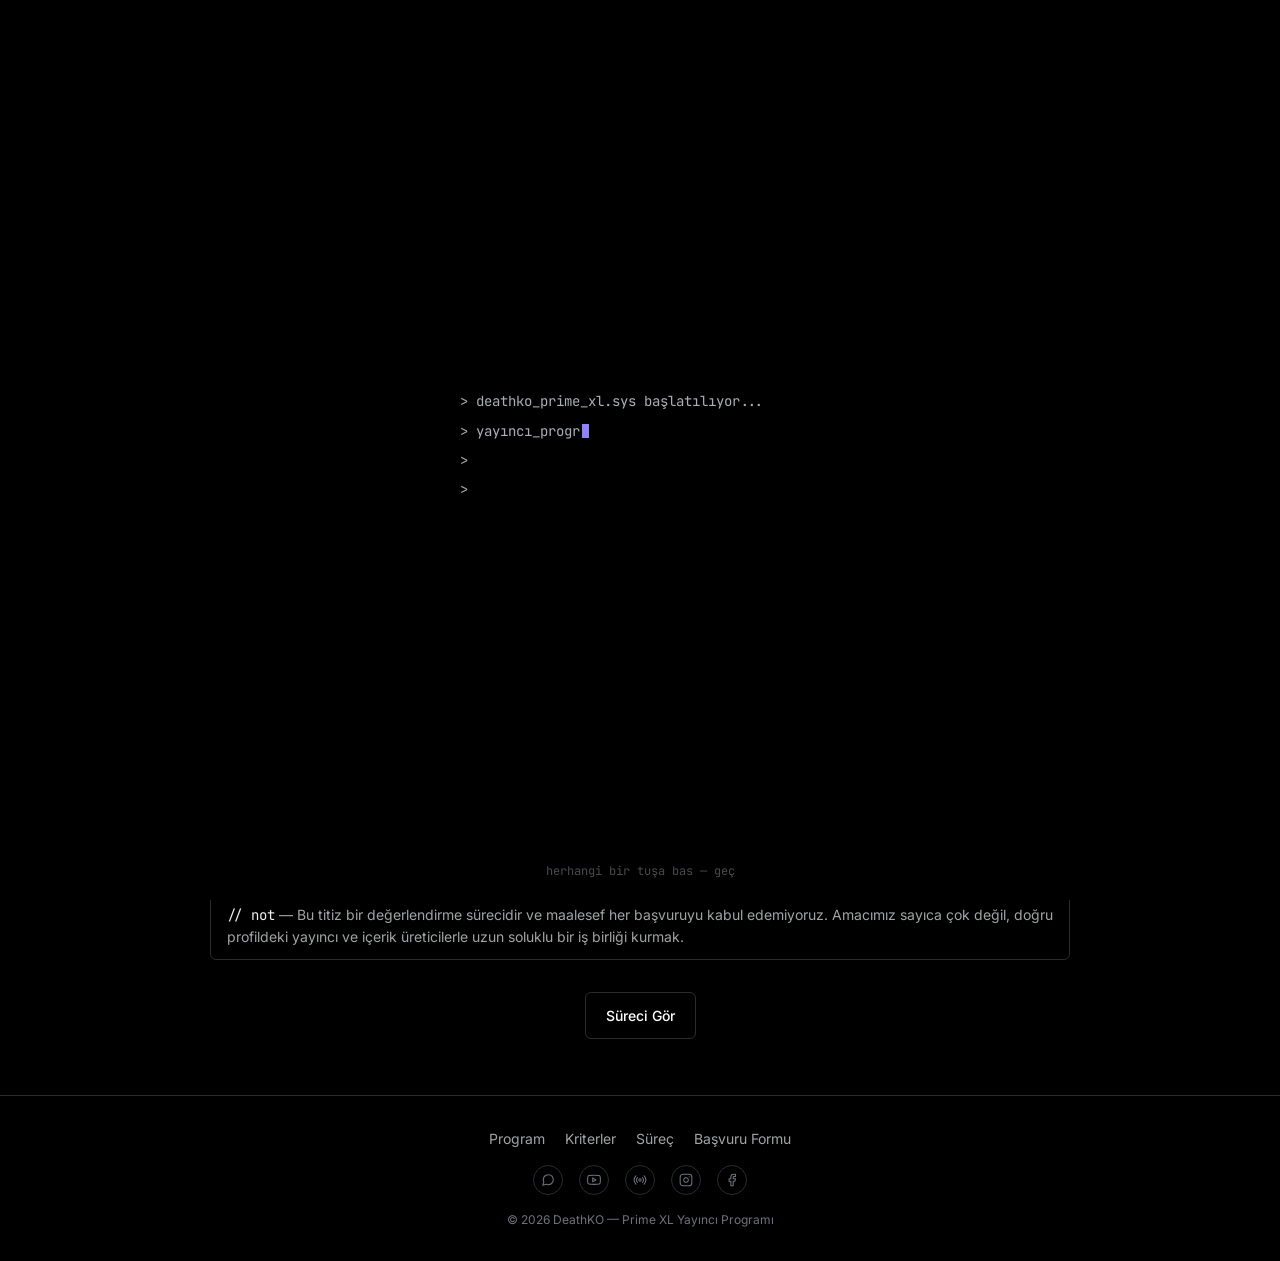
<file: kriterler.html>
<!DOCTYPE html>
<html lang="tr">
<head>
<meta charset="UTF-8">
<meta name="viewport" content="width=device-width, initial-scale=1.0">
<script>try{if(sessionStorage.getItem('dko_booted')){document.documentElement.classList.add('dko-skip-boot');}}catch(e){}</script>
<title>Kriterler — DeathKO Prime XL Yayıncı Programı</title>
<meta name="description" content="DeathKO Prime XL yayıncı programı başvuru kriterleri: aradığımız profil.">
<link rel="icon" href="assets/prime.png">
<link rel="preconnect" href="https://fonts.googleapis.com">
<link rel="preconnect" href="https://fonts.gstatic.com" crossorigin>
<link href="https://fonts.googleapis.com/css2?family=Inter:wght@400;500;600&amp;family=Playfair+Display:wght@400&amp;family=Space+Grotesk:wght@400;500&amp;family=JetBrains+Mono:wght@400;500&amp;display=swap" rel="stylesheet">
<link rel="stylesheet" href="styles.css">
</head>
<body>
<canvas class="ambient-canvas" id="ambientCanvas" aria-hidden="true"></canvas>
<div class="boot-overlay" id="bootOverlay" aria-hidden="true">
  <div class="boot-lines" id="bootLines">
    <div class="boot-line" data-text="deathko_prime_xl.sys başlatılıyor...">&gt; </div>
    <div class="boot-line" data-text="yayıncı_programı.dll yükleniyor... OK">&gt; </div>
    <div class="boot-line" data-text="sunucu_bağlantısı doğrulanıyor... OK">&gt; </div>
    <div class="boot-line" data-text="sahne hazırlanıyor">&gt; </div>
  </div>
  <span class="boot-skip">herhangi bir tuşa bas — geç</span>
</div>
<div class="site-scope">

<header class="site-header">
  <div class="wrap">
    <a class="brand" href="index.html">
      <img src="assets/deathko-crop.png" alt="DeathKO Prime XL">
    </a>
    <nav class="primary-nav" id="primaryNav">
      <a href="program.html">Program</a>
      <a href="kriterler.html" aria-current="page">Kriterler</a>
      <a href="surec.html">Süreç</a>
      <a href="basvuru.html" class="btn btn-primary btn-small nav-cta-mobile">Başvuru Formu</a>
    </nav>
    <div class="header-actions">
      <a href="basvuru.html" class="btn btn-ghost btn-small">Başvuru Formu</a>
      <button class="nav-toggle" id="navToggle" aria-label="Menüyü aç/kapat" aria-expanded="false" aria-controls="primaryNav">
        <svg viewBox="0 0 24 24" fill="none" stroke="currentColor" stroke-width="2" stroke-linecap="round"><line x1="3" y1="6" x2="21" y2="6"/><line x1="3" y1="12" x2="21" y2="12"/><line x1="3" y1="18" x2="21" y2="18"/></svg>
      </button>
    </div>
  </div>
</header>

<section class="page-header">
  <div class="wrap">
    <p class="eyebrow">// kriterler</p>
    <h1>Kimleri arıyoruz</h1>
    <p>Prime XL'e sadece "yayın açan" değil, sahneyi büyüten kişileri katıyoruz.</p>
  </div>
</section>

<section class="section">
  <div class="wrap">
    <div class="term-panel reveal-stagger">
      <div class="term-row">
        <span class="icon"><svg viewBox="0 0 24 24" fill="none" stroke="currentColor" stroke-width="1.8" stroke-linecap="round" stroke-linejoin="round"><path d="M12 20h9"></path><path d="M16.5 3.5a2.121 2.121 0 0 1 3 3L7 19l-4 1 1-4Z"></path></svg></span>
        <div class="body">
          <h3>Üretici + Tanıtımcı</h3>
          <p>Hem içerik üretmeni hem de bunu aktif şekilde paylaşmanı bekliyoruz; sadece oynamak yeterli olmuyor.</p>
        </div>
        <span class="role">01</span>
      </div>
      <div class="term-row">
        <span class="icon"><svg viewBox="0 0 24 24" fill="none" stroke="currentColor" stroke-width="1.8" stroke-linecap="round" stroke-linejoin="round"><rect x="3" y="3" width="7" height="7"></rect><rect x="14" y="3" width="7" height="7"></rect><rect x="14" y="14" width="7" height="7"></rect><rect x="3" y="14" width="7" height="7"></rect></svg></span>
        <div class="body">
          <h3>Çoklu platform varlığı</h3>
          <p>YouTube, Facebook, Instagram veya Kick platformlarından en az birinde aktif ve düzenli bir geçmişe sahip olmanı bekliyoruz.</p>
        </div>
        <span class="role">02</span>
      </div>
      <div class="term-row">
        <span class="icon"><svg viewBox="0 0 24 24" fill="none" stroke="currentColor" stroke-width="1.8" stroke-linecap="round" stroke-linejoin="round"><polyline points="22 12 18 12 15 21 9 3 6 12 2 12"></polyline></svg></span>
        <div class="body">
          <h3>Özenli yayın kalitesi</h3>
          <p>İzleyiciyi ekranda tutabilecek düzeyde bir ses, görüntü ve sunum kalitesine önem veriyoruz.</p>
        </div>
        <span class="role">03</span>
      </div>
      <div class="term-row">
        <span class="icon"><svg viewBox="0 0 24 24" fill="none" stroke="currentColor" stroke-width="1.8" stroke-linecap="round" stroke-linejoin="round"><polyline points="23 6 13.5 15.5 8.5 10.5 1 18"></polyline><polyline points="17 6 23 6 23 12"></polyline></svg></span>
        <div class="body">
          <h3>Geniş kitleye hitap potansiyeli</h3>
          <p>Kitle büyüklüğünden çok, büyümeye açık ve özgün bir tarza değer veriyoruz.</p>
        </div>
        <span class="role">04</span>
      </div>
      <div class="term-row">
        <span class="icon"><svg viewBox="0 0 24 24" fill="none" stroke="currentColor" stroke-width="1.8" stroke-linecap="round" stroke-linejoin="round"><circle cx="12" cy="12" r="10"></circle><circle cx="12" cy="12" r="6"></circle><circle cx="12" cy="12" r="2"></circle></svg></span>
        <div class="body">
          <h3>Oyuna ve PvP'ye gerçek ilgi</h3>
          <p>DeathKO'yu ve PvP kültürünü yakından tanımanı ve önemsemeni bekliyoruz.</p>
        </div>
        <span class="role">05</span>
      </div>
      <div class="term-row">
        <span class="icon"><svg viewBox="0 0 24 24" fill="none" stroke="currentColor" stroke-width="1.8" stroke-linecap="round" stroke-linejoin="round"><polyline points="23 4 23 10 17 10"></polyline><polyline points="1 20 1 14 7 14"></polyline><path d="M3.51 9a9 9 0 0 1 14.85-3.36L23 10M1 14l4.64 4.36A9 9 0 0 0 20.49 15"></path></svg></span>
        <div class="body">
          <h3>Süreklilik</h3>
          <p>Düzenli içerik üretebilecek zamana sahip olmanı bekliyoruz; hedefimiz tek seferlik değil, sürdürülebilir bir ortaklık kurmak.</p>
        </div>
        <span class="role">06</span>
      </div>
    </div>
    <div class="note-callout reveal">
      <strong>// not</strong> — Bu titiz bir değerlendirme sürecidir ve maalesef her başvuruyu kabul edemiyoruz. Amacımız sayıca çok değil, doğru profildeki yayıncı ve içerik üreticilerle uzun soluklu bir iş birliği kurmak.
    </div>
    <div class="cta-row reveal">
      <a href="surec.html" class="btn btn-primary btn-large">Süreci Gör</a>
    </div>
  </div>
</section>

<footer class="site-footer reveal">
  <div class="wrap">
    <div class="footer-links">
      <a href="program.html">Program</a>
      <a href="kriterler.html">Kriterler</a>
      <a href="surec.html">Süreç</a>
      <a href="basvuru.html">Başvuru Formu</a>
    </div>
    <div class="footer-social">
      <a href="#" aria-label="Discord"><svg viewBox="0 0 24 24" fill="none" stroke="currentColor" stroke-width="1.8" stroke-linecap="round" stroke-linejoin="round"><path d="M21 11.5a8.38 8.38 0 0 1-.9 3.8 8.5 8.5 0 0 1-7.6 4.7 8.38 8.38 0 0 1-3.8-.9L3 21l1.9-5.7a8.38 8.38 0 0 1-.9-3.8 8.5 8.5 0 0 1 4.7-7.6 8.38 8.38 0 0 1 3.8-.9h.5a8.48 8.48 0 0 1 8 8v.5z"></path></svg></a>
      <a href="#" aria-label="YouTube"><svg viewBox="0 0 24 24" fill="none" stroke="currentColor" stroke-width="1.8" stroke-linecap="round" stroke-linejoin="round"><path d="M22.54 6.42a2.78 2.78 0 0 0-1.94-2C18.88 4 12 4 12 4s-6.88 0-8.6.46a2.78 2.78 0 0 0-1.94 2A29 29 0 0 0 1 11.75a29 29 0 0 0 .46 5.33A2.78 2.78 0 0 0 3.4 19c1.72.46 8.6.46 8.6.46s6.88 0 8.6-.46a2.78 2.78 0 0 0 1.94-2 29 29 0 0 0 .46-5.25 29 29 0 0 0-.46-5.33z"></path><polygon points="9.75 15.02 15.5 11.75 9.75 8.48 9.75 15.02"></polygon></svg></a>
      <a href="#" aria-label="Kick"><svg viewBox="0 0 24 24" fill="none" stroke="currentColor" stroke-width="1.8" stroke-linecap="round" stroke-linejoin="round"><circle cx="12" cy="12" r="2"></circle><path d="M16.24 7.76a6 6 0 0 1 0 8.49m-8.48-.01a6 6 0 0 1 0-8.49m11.31-2.82a10 10 0 0 1 0 14.14m-14.14 0a10 10 0 0 1 0-14.14"></path></svg></a>
      <a href="#" aria-label="Instagram"><svg viewBox="0 0 24 24" fill="none" stroke="currentColor" stroke-width="1.8" stroke-linecap="round" stroke-linejoin="round"><rect x="2" y="2" width="20" height="20" rx="5" ry="5"></rect><path d="M16 11.37A4 4 0 1 1 12.63 8 4 4 0 0 1 16 11.37z"></path><line x1="17.5" y1="6.5" x2="17.51" y2="6.5"></line></svg></a>
      <a href="#" aria-label="Facebook"><svg viewBox="0 0 24 24" fill="none" stroke="currentColor" stroke-width="1.8" stroke-linecap="round" stroke-linejoin="round"><path d="M18 2h-3a5 5 0 0 0-5 5v3H7v4h3v8h4v-8h3l1-4h-4V7a1 1 0 0 1 1-1h3z"></path></svg></a>
    </div>
    <div class="footer-bottom">
      <span>© 2026 DeathKO — Prime XL Yayıncı Programı</span>
    </div>
  </div>
</footer>

<script src="site.js"></script>
<script src="fx.js"></script>
</div>
</body>
</html>
</file>
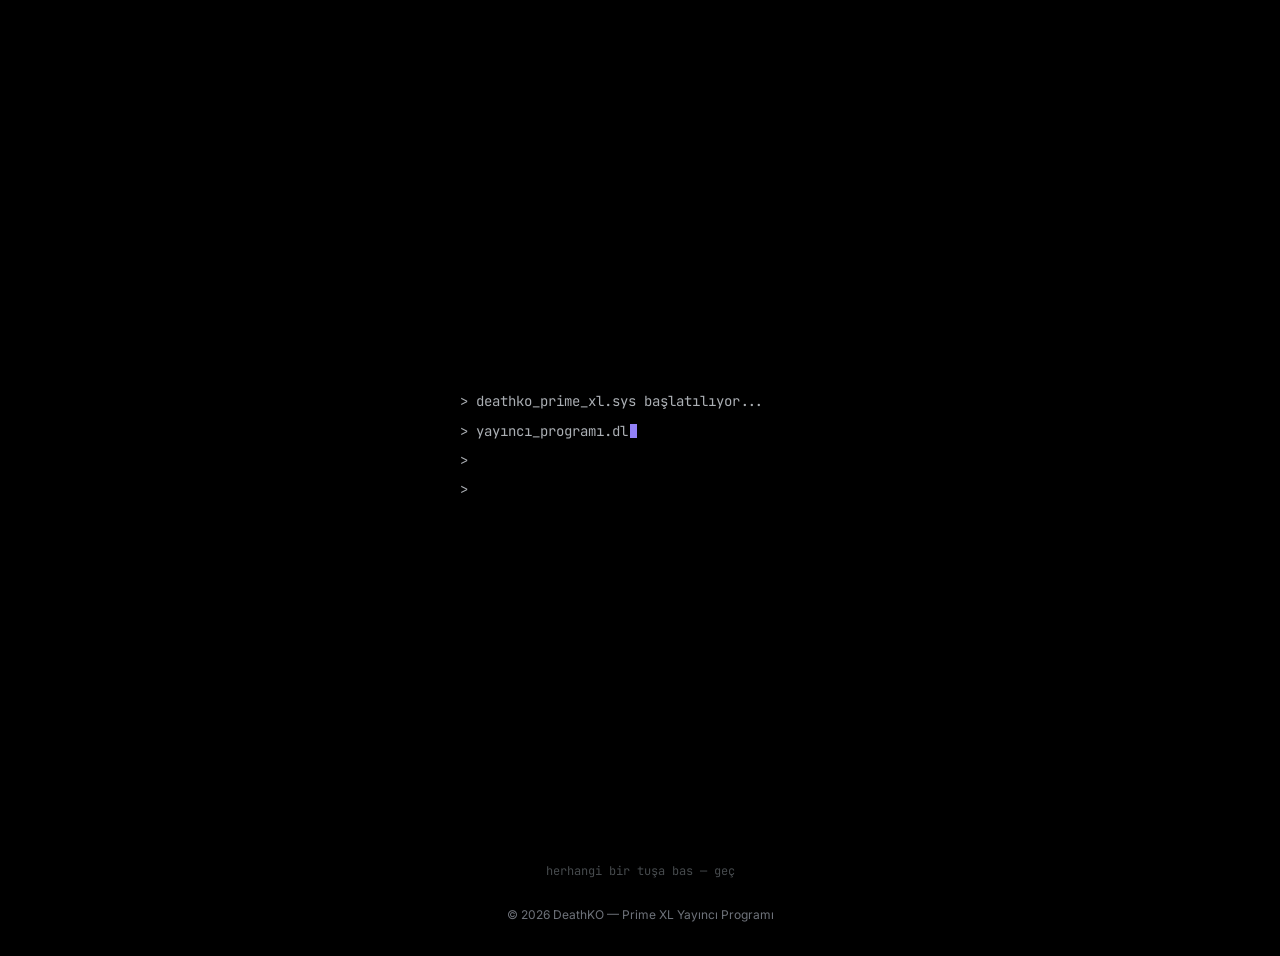
<file: program.html>
<!DOCTYPE html>
<html lang="tr">
<head>
<meta charset="UTF-8">
<meta name="viewport" content="width=device-width, initial-scale=1.0">
<script>try{if(sessionStorage.getItem('dko_booted')){document.documentElement.classList.add('dko-skip-boot');}}catch(e){}</script>
<title>Program — DeathKO Prime XL Yayıncı Programı</title>
<meta name="description" content="DeathKO Prime XL yayıncı ve içerik üretici programı hakkında genel bilgi.">
<link rel="icon" href="assets/prime.png">
<link rel="preconnect" href="https://fonts.googleapis.com">
<link rel="preconnect" href="https://fonts.gstatic.com" crossorigin>
<link href="https://fonts.googleapis.com/css2?family=Inter:wght@400;500;600&amp;family=Playfair+Display:wght@400&amp;family=Space+Grotesk:wght@400;500&amp;family=JetBrains+Mono:wght@400;500&amp;display=swap" rel="stylesheet">
<link rel="stylesheet" href="styles.css">
</head>
<body>
<canvas class="ambient-canvas" id="ambientCanvas" aria-hidden="true"></canvas>
<div class="boot-overlay" id="bootOverlay" aria-hidden="true">
  <div class="boot-lines" id="bootLines">
    <div class="boot-line" data-text="deathko_prime_xl.sys başlatılıyor...">&gt; </div>
    <div class="boot-line" data-text="yayıncı_programı.dll yükleniyor... OK">&gt; </div>
    <div class="boot-line" data-text="sunucu_bağlantısı doğrulanıyor... OK">&gt; </div>
    <div class="boot-line" data-text="sahne hazırlanıyor">&gt; </div>
  </div>
  <span class="boot-skip">herhangi bir tuşa bas — geç</span>
</div>
<div class="site-scope">

<header class="site-header">
  <div class="wrap">
    <a class="brand" href="index.html">
      <img src="assets/deathko-crop.png" alt="DeathKO Prime XL">
    </a>
    <nav class="primary-nav" id="primaryNav">
      <a href="program.html" aria-current="page">Program</a>
      <a href="kriterler.html">Kriterler</a>
      <a href="surec.html">Süreç</a>
      <a href="basvuru.html" class="btn btn-primary btn-small nav-cta-mobile">Başvuru Formu</a>
    </nav>
    <div class="header-actions">
      <a href="basvuru.html" class="btn btn-ghost btn-small">Başvuru Formu</a>
      <button class="nav-toggle" id="navToggle" aria-label="Menüyü aç/kapat" aria-expanded="false" aria-controls="primaryNav">
        <svg viewBox="0 0 24 24" fill="none" stroke="currentColor" stroke-width="2" stroke-linecap="round"><line x1="3" y1="6" x2="21" y2="6"/><line x1="3" y1="12" x2="21" y2="12"/><line x1="3" y1="18" x2="21" y2="18"/></svg>
      </button>
    </div>
  </div>
</header>

<section class="page-header">
  <div class="wrap">
    <p class="eyebrow">// program</p>
    <h1>Bu bir reklam değil, bir ortaklık</h1>
    <p>Bu işi gerçekten severek yapacak, içeriklerine ve yayınlarına özen gösterecek; oyunu her yönüyle anlatabilecek, sunucumuzu sahiplenip kendi kitlesine kendi jargonunda taşıyabilecek yayıncı ve içerik üreticiler arıyoruz.</p>
  </div>
</section>

<section class="section">
  <div class="wrap">
    <div class="section-head">
      <span class="eyebrow">// odaklandığımız platformlar</span>
    </div>
    <div class="term-panel term-panel-premium reveal-stagger">
      <div class="term-row">
        <span class="icon icon-youtube"><svg viewBox="0 0 24 24" width="17" height="17"><path fill="currentColor" d="M23.498 6.186a3.02 3.02 0 0 0-2.122-2.136C19.505 3.545 12 3.545 12 3.545s-7.505 0-9.377.505A3.02 3.02 0 0 0 .502 6.186C0 8.07 0 12 0 12s0 3.93.502 5.814a3.02 3.02 0 0 0 2.122 2.136c1.871.505 9.376.505 9.376.505s7.505 0 9.377-.505a3.02 3.02 0 0 0 2.122-2.136C24 15.93 24 12 24 12s0-3.93-.502-5.814M9.545 15.568V8.432L15.818 12z"/></svg></span>
        <div class="body"><h3>YouTube</h3></div>
        <span class="role">içerik arşivi / geniş erişim / Shorts</span>
      </div>
      <div class="term-row">
        <span class="icon icon-kick"><svg viewBox="0 0 24 24" width="17" height="17"><path fill="currentColor" d="M1.333 0h8v5.333H12V2.667h2.667V0h8v8H20v2.667h-2.667v2.666H20V16h2.667v8h-8v-2.667H12v-2.666H9.333V24h-8Z"/></svg></span>
        <div class="body"><h3>Kick</h3></div>
        <span class="role">canlı yayın / topluluk / Clips</span>
      </div>
      <div class="term-row">
        <span class="icon icon-instagram"><svg viewBox="0 0 24 24" width="17" height="17"><path fill="currentColor" d="M7.03.084c-1.277.06-2.149.264-2.91.563a5.9 5.9 0 0 0-2.124 1.388a5.9 5.9 0 0 0-1.38 2.127C.321 4.926.12 5.8.064 7.076s-.069 1.688-.063 4.947s.021 3.667.083 4.947c.061 1.277.264 2.149.563 2.911c.308.789.72 1.457 1.388 2.123a5.9 5.9 0 0 0 2.129 1.38c.763.295 1.636.496 2.913.552c1.278.056 1.689.069 4.947.063s3.668-.021 4.947-.082c1.28-.06 2.147-.265 2.91-.563a5.9 5.9 0 0 0 2.123-1.388a5.9 5.9 0 0 0 1.38-2.129c.295-.763.496-1.636.551-2.912c.056-1.28.07-1.69.063-4.948c-.006-3.258-.02-3.667-.081-4.947c-.06-1.28-.264-2.148-.564-2.911a5.9 5.9 0 0 0-1.387-2.123a5.9 5.9 0 0 0-2.128-1.38c-.764-.294-1.636-.496-2.914-.55C15.647.009 15.236-.006 11.977 0S8.31.021 7.03.084m.14 21.693c-1.17-.05-1.805-.245-2.228-.408a3.7 3.7 0 0 1-1.382-.895a3.7 3.7 0 0 1-.9-1.378c-.165-.423-.363-1.058-.417-2.228c-.06-1.264-.072-1.644-.08-4.848c-.006-3.204.006-3.583.061-4.848c.05-1.169.246-1.805.408-2.228c.216-.561.477-.96.895-1.382a3.7 3.7 0 0 1 1.379-.9c.423-.165 1.057-.361 2.227-.417c1.265-.06 1.644-.072 4.848-.08c3.203-.006 3.583.006 4.85.062c1.168.05 1.804.244 2.227.408c.56.216.96.475 1.382.895s.681.817.9 1.378c.165.422.362 1.056.417 2.227c.06 1.265.074 1.645.08 4.848c.005 3.203-.006 3.583-.061 4.848c-.051 1.17-.245 1.805-.408 2.23c-.216.56-.477.96-.896 1.38a3.7 3.7 0 0 1-1.378.9c-.422.165-1.058.362-2.226.418c-1.266.06-1.645.072-4.85.079s-3.582-.006-4.848-.06m9.783-16.192a1.44 1.44 0 1 0 1.437-1.442a1.44 1.44 0 0 0-1.437 1.442M5.839 12.012a6.161 6.161 0 1 0 12.323-.024a6.162 6.162 0 0 0-12.323.024M8 12.008A4 4 0 1 1 12.008 16A4 4 0 0 1 8 12.008"/></svg></span>
        <div class="body"><h3>Instagram</h3></div>
        <span class="role">kısa içerik / duyuru / Reels</span>
      </div>
      <div class="term-row">
        <span class="icon icon-facebook"><svg viewBox="0 0 24 24" width="17" height="17"><path fill="currentColor" d="M9.101 23.691v-7.98H6.627v-3.667h2.474v-1.58c0-4.085 1.848-5.978 5.858-5.978c.401 0 .955.042 1.468.103a9 9 0 0 1 1.141.195v3.325a9 9 0 0 0-.653-.036a27 27 0 0 0-.733-.009c-.707 0-1.259.096-1.675.309a1.7 1.7 0 0 0-.679.622c-.258.42-.374.995-.374 1.752v1.297h3.919l-.386 2.103l-.287 1.564h-3.246v8.245C19.396 23.238 24 18.179 24 12.044c0-6.627-5.373-12-12-12s-12 5.373-12 12c0 5.628 3.874 10.35 9.101 11.647"/></svg></span>
        <div class="body"><h3>Facebook</h3></div>
        <span class="role">topluluk / geniş kitle / Reels</span>
      </div>
    </div>
    <div class="cta-row reveal">
      <a href="kriterler.html" class="btn btn-primary btn-large">Kriterleri Gör</a>
    </div>
  </div>
</section>

<footer class="site-footer reveal">
  <div class="wrap">
    <div class="footer-links">
      <a href="program.html">Program</a>
      <a href="kriterler.html">Kriterler</a>
      <a href="surec.html">Süreç</a>
      <a href="basvuru.html">Başvuru Formu</a>
    </div>
    <div class="footer-social">
      <a href="#" aria-label="Discord"><svg viewBox="0 0 24 24" fill="none" stroke="currentColor" stroke-width="1.8" stroke-linecap="round" stroke-linejoin="round"><path d="M21 11.5a8.38 8.38 0 0 1-.9 3.8 8.5 8.5 0 0 1-7.6 4.7 8.38 8.38 0 0 1-3.8-.9L3 21l1.9-5.7a8.38 8.38 0 0 1-.9-3.8 8.5 8.5 0 0 1 4.7-7.6 8.38 8.38 0 0 1 3.8-.9h.5a8.48 8.48 0 0 1 8 8v.5z"></path></svg></a>
      <a href="#" aria-label="YouTube"><svg viewBox="0 0 24 24" fill="none" stroke="currentColor" stroke-width="1.8" stroke-linecap="round" stroke-linejoin="round"><path d="M22.54 6.42a2.78 2.78 0 0 0-1.94-2C18.88 4 12 4 12 4s-6.88 0-8.6.46a2.78 2.78 0 0 0-1.94 2A29 29 0 0 0 1 11.75a29 29 0 0 0 .46 5.33A2.78 2.78 0 0 0 3.4 19c1.72.46 8.6.46 8.6.46s6.88 0 8.6-.46a2.78 2.78 0 0 0 1.94-2 29 29 0 0 0 .46-5.25 29 29 0 0 0-.46-5.33z"></path><polygon points="9.75 15.02 15.5 11.75 9.75 8.48 9.75 15.02"></polygon></svg></a>
      <a href="#" aria-label="Kick"><svg viewBox="0 0 24 24" fill="none" stroke="currentColor" stroke-width="1.8" stroke-linecap="round" stroke-linejoin="round"><circle cx="12" cy="12" r="2"></circle><path d="M16.24 7.76a6 6 0 0 1 0 8.49m-8.48-.01a6 6 0 0 1 0-8.49m11.31-2.82a10 10 0 0 1 0 14.14m-14.14 0a10 10 0 0 1 0-14.14"></path></svg></a>
      <a href="#" aria-label="Instagram"><svg viewBox="0 0 24 24" fill="none" stroke="currentColor" stroke-width="1.8" stroke-linecap="round" stroke-linejoin="round"><rect x="2" y="2" width="20" height="20" rx="5" ry="5"></rect><path d="M16 11.37A4 4 0 1 1 12.63 8 4 4 0 0 1 16 11.37z"></path><line x1="17.5" y1="6.5" x2="17.51" y2="6.5"></line></svg></a>
      <a href="#" aria-label="Facebook"><svg viewBox="0 0 24 24" fill="none" stroke="currentColor" stroke-width="1.8" stroke-linecap="round" stroke-linejoin="round"><path d="M18 2h-3a5 5 0 0 0-5 5v3H7v4h3v8h4v-8h3l1-4h-4V7a1 1 0 0 1 1-1h3z"></path></svg></a>
    </div>
    <div class="footer-bottom">
      <span>© 2026 DeathKO — Prime XL Yayıncı Programı</span>
    </div>
  </div>
</footer>

<script src="site.js"></script>
<script src="fx.js"></script>
</div>
</body>
</html>
</file>
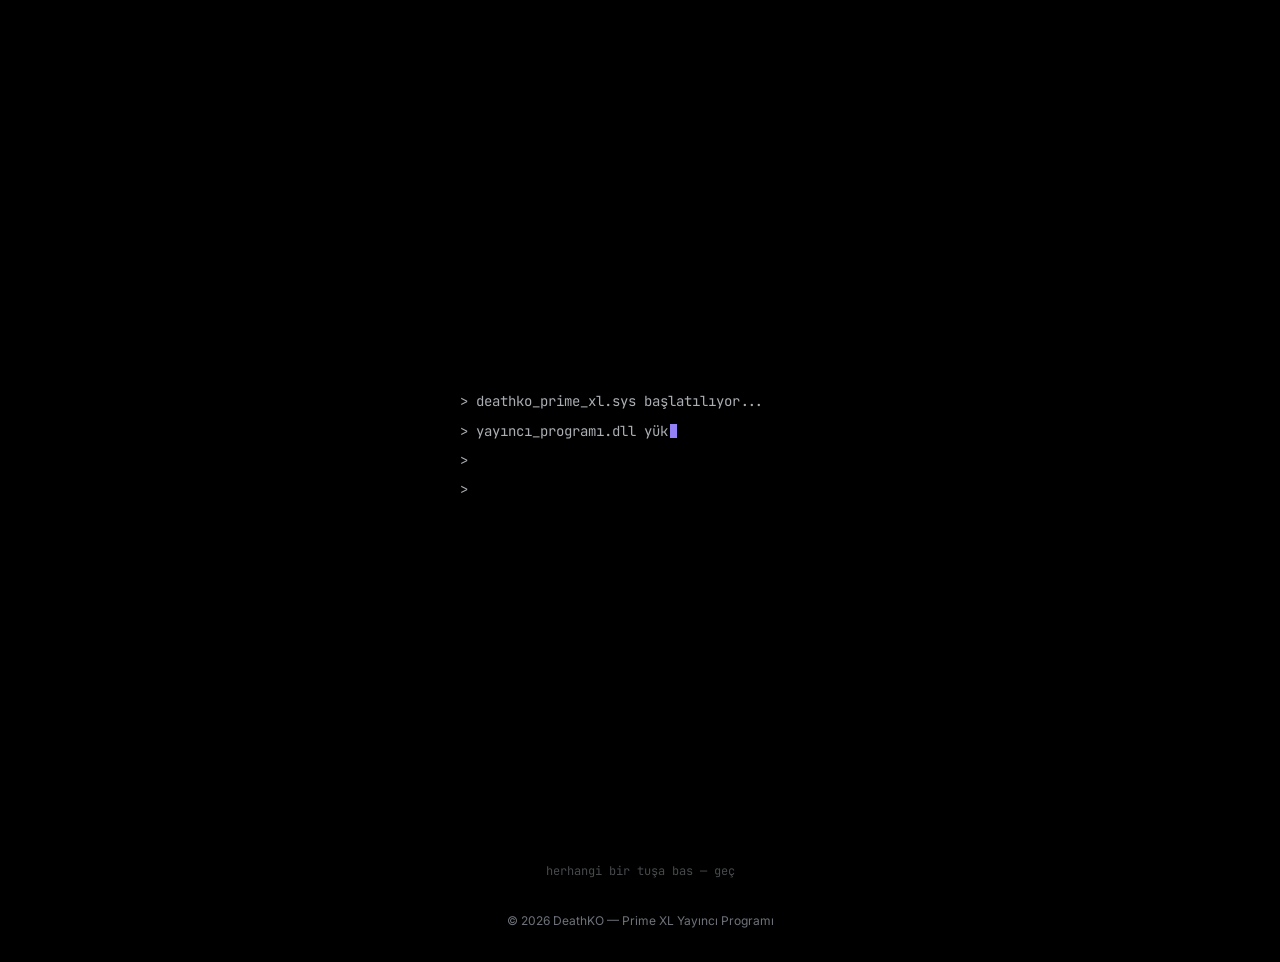
<file: surec.html>
<!DOCTYPE html>
<html lang="tr">
<head>
<meta charset="UTF-8">
<meta name="viewport" content="width=device-width, initial-scale=1.0">
<script>try{if(sessionStorage.getItem('dko_booted')){document.documentElement.classList.add('dko-skip-boot');}}catch(e){}</script>
<title>Süreç — DeathKO Prime XL Yayıncı Programı</title>
<meta name="description" content="DeathKO Prime XL yayıncı programı başvuru ve değerlendirme süreci.">
<link rel="icon" href="assets/prime.png">
<link rel="preconnect" href="https://fonts.googleapis.com">
<link rel="preconnect" href="https://fonts.gstatic.com" crossorigin>
<link href="https://fonts.googleapis.com/css2?family=Inter:wght@400;500;600&amp;family=Playfair+Display:wght@400&amp;family=Space+Grotesk:wght@400;500&amp;family=JetBrains+Mono:wght@400;500&amp;display=swap" rel="stylesheet">
<link rel="stylesheet" href="styles.css">
</head>
<body>
<canvas class="ambient-canvas" id="ambientCanvas" aria-hidden="true"></canvas>
<div class="boot-overlay" id="bootOverlay" aria-hidden="true">
  <div class="boot-lines" id="bootLines">
    <div class="boot-line" data-text="deathko_prime_xl.sys başlatılıyor...">&gt; </div>
    <div class="boot-line" data-text="yayıncı_programı.dll yükleniyor... OK">&gt; </div>
    <div class="boot-line" data-text="sunucu_bağlantısı doğrulanıyor... OK">&gt; </div>
    <div class="boot-line" data-text="sahne hazırlanıyor">&gt; </div>
  </div>
  <span class="boot-skip">herhangi bir tuşa bas — geç</span>
</div>
<div class="site-scope">

<header class="site-header">
  <div class="wrap">
    <a class="brand" href="index.html">
      <img src="assets/deathko-crop.png" alt="DeathKO Prime XL">
    </a>
    <nav class="primary-nav" id="primaryNav">
      <a href="program.html">Program</a>
      <a href="kriterler.html">Kriterler</a>
      <a href="surec.html" aria-current="page">Süreç</a>
      <a href="basvuru.html" class="btn btn-primary btn-small nav-cta-mobile">Başvuru Formu</a>
    </nav>
    <div class="header-actions">
      <a href="basvuru.html" class="btn btn-ghost btn-small">Başvuru Formu</a>
      <button class="nav-toggle" id="navToggle" aria-label="Menüyü aç/kapat" aria-expanded="false" aria-controls="primaryNav">
        <svg viewBox="0 0 24 24" fill="none" stroke="currentColor" stroke-width="2" stroke-linecap="round"><line x1="3" y1="6" x2="21" y2="6"/><line x1="3" y1="12" x2="21" y2="12"/><line x1="3" y1="18" x2="21" y2="18"/></svg>
      </button>
    </div>
  </div>
</header>

<section class="page-header">
  <div class="wrap">
    <p class="eyebrow">// süreç</p>
    <h1>Başvurudan katılıma</h1>
    <p>Dört adımlık, şeffaf bir değerlendirme süreci.</p>
  </div>
</section>

<section class="section">
  <div class="wrap">
    <div class="term-panel term-panel-surec reveal-stagger">
      <div class="term-row">
        <span class="icon"><svg viewBox="0 0 24 24" fill="none" stroke="currentColor" stroke-width="1.8" stroke-linecap="round" stroke-linejoin="round"><line x1="22" y1="2" x2="11" y2="13"></line><polygon points="22 2 15 22 11 13 2 9 22 2"></polygon></svg></span>
        <div class="body">
          <h3>Başvuru</h3>
          <p>Başvuru formunu eksiksiz doldurmanı rica ediyoruz — doğru bilgiler değerlendirme sürecini hızlandırır.</p>
        </div>
        <span class="role">01</span>
      </div>
      <div class="term-row">
        <span class="icon"><svg viewBox="0 0 24 24" fill="none" stroke="currentColor" stroke-width="1.8" stroke-linecap="round" stroke-linejoin="round"><circle cx="11" cy="11" r="8"></circle><line x1="21" y1="21" x2="16.65" y2="16.65"></line></svg></span>
        <div class="body">
          <h3>Ön inceleme</h3>
          <p>Ekibimiz başvurunu ve paylaştığın örnek içeriği inceler.</p>
        </div>
        <span class="role">02</span>
      </div>
      <div class="term-row">
        <span class="icon"><svg viewBox="0 0 24 24" fill="none" stroke="currentColor" stroke-width="1.8" stroke-linecap="round" stroke-linejoin="round"><path d="M21 11.5a8.38 8.38 0 0 1-.9 3.8 8.5 8.5 0 0 1-7.6 4.7 8.38 8.38 0 0 1-3.8-.9L3 21l1.9-5.7a8.38 8.38 0 0 1-.9-3.8 8.5 8.5 0 0 1 4.7-7.6 8.38 8.38 0 0 1 3.8-.9h.5a8.48 8.48 0 0 1 8 8v.5z"></path></svg></span>
        <div class="body">
          <h3>Görüşme / deneme</h3>
          <p>Öne çıkan adaylarla kısa bir görüşme yapılır.</p>
        </div>
        <span class="role">03</span>
      </div>
      <div class="term-row">
        <span class="icon"><svg viewBox="0 0 24 24" fill="none" stroke="currentColor" stroke-width="1.8" stroke-linecap="round" stroke-linejoin="round"><path d="M22 11.08V12a10 10 0 1 1-5.93-9.14"></path><polyline points="22 4 12 14.01 9 11.01"></polyline></svg></span>
        <div class="body">
          <h3>Katılım</h3>
          <p>Onaylanan yayıncılar DeathKO Prime XL ailesine resmi olarak katılır.</p>
        </div>
        <span class="role">04</span>
      </div>
    </div>
    <div class="cta-row reveal">
      <a href="basvuru.html" class="btn btn-primary btn-large">Başvuru Formuna Git</a>
    </div>
  </div>
</section>

<footer class="site-footer reveal">
  <div class="wrap">
    <div class="footer-links">
      <a href="program.html">Program</a>
      <a href="kriterler.html">Kriterler</a>
      <a href="surec.html">Süreç</a>
      <a href="basvuru.html">Başvuru Formu</a>
    </div>
    <div class="footer-social">
      <a href="#" aria-label="Discord"><svg viewBox="0 0 24 24" fill="none" stroke="currentColor" stroke-width="1.8" stroke-linecap="round" stroke-linejoin="round"><path d="M21 11.5a8.38 8.38 0 0 1-.9 3.8 8.5 8.5 0 0 1-7.6 4.7 8.38 8.38 0 0 1-3.8-.9L3 21l1.9-5.7a8.38 8.38 0 0 1-.9-3.8 8.5 8.5 0 0 1 4.7-7.6 8.38 8.38 0 0 1 3.8-.9h.5a8.48 8.48 0 0 1 8 8v.5z"></path></svg></a>
      <a href="#" aria-label="YouTube"><svg viewBox="0 0 24 24" fill="none" stroke="currentColor" stroke-width="1.8" stroke-linecap="round" stroke-linejoin="round"><path d="M22.54 6.42a2.78 2.78 0 0 0-1.94-2C18.88 4 12 4 12 4s-6.88 0-8.6.46a2.78 2.78 0 0 0-1.94 2A29 29 0 0 0 1 11.75a29 29 0 0 0 .46 5.33A2.78 2.78 0 0 0 3.4 19c1.72.46 8.6.46 8.6.46s6.88 0 8.6-.46a2.78 2.78 0 0 0 1.94-2 29 29 0 0 0 .46-5.25 29 29 0 0 0-.46-5.33z"></path><polygon points="9.75 15.02 15.5 11.75 9.75 8.48 9.75 15.02"></polygon></svg></a>
      <a href="#" aria-label="Kick"><svg viewBox="0 0 24 24" fill="none" stroke="currentColor" stroke-width="1.8" stroke-linecap="round" stroke-linejoin="round"><circle cx="12" cy="12" r="2"></circle><path d="M16.24 7.76a6 6 0 0 1 0 8.49m-8.48-.01a6 6 0 0 1 0-8.49m11.31-2.82a10 10 0 0 1 0 14.14m-14.14 0a10 10 0 0 1 0-14.14"></path></svg></a>
      <a href="#" aria-label="Instagram"><svg viewBox="0 0 24 24" fill="none" stroke="currentColor" stroke-width="1.8" stroke-linecap="round" stroke-linejoin="round"><rect x="2" y="2" width="20" height="20" rx="5" ry="5"></rect><path d="M16 11.37A4 4 0 1 1 12.63 8 4 4 0 0 1 16 11.37z"></path><line x1="17.5" y1="6.5" x2="17.51" y2="6.5"></line></svg></a>
      <a href="#" aria-label="Facebook"><svg viewBox="0 0 24 24" fill="none" stroke="currentColor" stroke-width="1.8" stroke-linecap="round" stroke-linejoin="round"><path d="M18 2h-3a5 5 0 0 0-5 5v3H7v4h3v8h4v-8h3l1-4h-4V7a1 1 0 0 1 1-1h3z"></path></svg></a>
    </div>
    <div class="footer-bottom">
      <span>© 2026 DeathKO — Prime XL Yayıncı Programı</span>
    </div>
  </div>
</footer>

<script src="site.js"></script>
<script src="fx.js"></script>
</div>
</body>
</html>
</file>
<file: styles.css>
/* ==========================================================================
   TOKENS — lifted from the supplied Resend style reference: pure black
   canvas, hairline graphite borders, ghost buttons only, one violet accent
   reserved for code/identifier strings. A third visual variant of the
   DeathKO Prime XL site — content and structure carry over, the skin does
   not.
   ========================================================================== */
:root{
  /* Colors */
  --color-void: #000000;
  --color-hairline: #292d30;
  --color-white: #ffffff;
  --color-bone: #f0f0f0;
  --color-ash: #a1a4a5;
  --color-smoke: #abafb4;
  --color-iron: #6e727a;
  --color-charcoal: #464a4d;
  --color-violet: #9281f7;
  --color-violet-glow: #baa7ff;
  --color-blue: #3b9eff;
  --color-sky: #70b8ff;
  --color-green: #3ad389;
  --color-red: #ff9592;
  --color-amber: #ffca16;
  --surface-lift: #0b0e14;
  --gradient-violet: linear-gradient(135deg, #9281f7 0%, #9a54dc 100%);
  --gradient-surface: linear-gradient(180deg, #161616 0%, #030303 100%);
  --shadow-subtle: 0 0 0 1px rgba(176, 199, 217, 0.145);

  /* Typography */
  --font-domaine: 'Playfair Display', Georgia, 'Iowan Old Style', serif; /* Domaine substitute */
  --font-heading: 'Space Grotesk', ui-sans-serif, system-ui, -apple-system, sans-serif; /* aBC Favorit substitute */
  --font-inter: 'Inter', ui-sans-serif, system-ui, -apple-system, BlinkMacSystemFont, "Segoe UI", Roboto, sans-serif;
  --font-mono: 'JetBrains Mono', ui-monospace, SFMono-Regular, Menlo, Consolas, monospace; /* Commit Mono substitute */

  --text-caption: 12px;
  --text-body-sm: 14px;
  --text-body: 16px;
  --text-subheading: 20px;
  --text-heading-sm: 24px;
  --text-heading: 56px;
  --text-heading-lg: 77px;
  --text-display: 96px;

  /* Spacing (4px base unit) */
  --sp-4: 4px; --sp-8: 8px; --sp-12: 12px; --sp-16: 16px; --sp-20: 20px;
  --sp-24: 24px; --sp-32: 32px; --sp-40: 40px; --sp-48: 48px; --sp-64: 64px;
  --sp-80: 80px; --sp-96: 96px;
  --section-gap: 56px;
  --card-padding: 24px;

  /* Shapes — two radii only: 6px chrome, 16px surfaces (24px large panels) */
  --radius-chrome: 6px;
  --radius-card: 16px;
  --radius-panel: 24px;
  --radius-pill: 9999px;

  --page-max-width: 1200px;
}

/* ==========================================================================
   RESET & BASE
   ========================================================================== */
*,*::before,*::after{ box-sizing: border-box; }
html{ scroll-behavior: smooth; }
@media (prefers-reduced-motion: reduce){
  html{ scroll-behavior: auto; }
  *,*::before,*::after{ animation-duration: 0.001ms !important; animation-iteration-count: 1 !important; transition-duration: 0.001ms !important; }
}
body{
  margin: 0;
  background: var(--color-void);
  color: var(--color-bone);
  font-family: var(--font-inter);
  font-size: var(--text-body);
  line-height: 1.5;
  -webkit-font-smoothing: antialiased;
}
img{ max-width: 100%; display: block; }
h1,h2,h3,h4{ font-family: var(--font-heading); margin: 0; font-weight: 400; }
p{ margin: 0; }
a{ color: inherit; }
ul{ margin: 0; padding: 0; list-style: none; }
button{ font-family: inherit; }
:focus-visible{ outline: 2px solid var(--color-blue); outline-offset: 2px; }

.wrap{ max-width: var(--page-max-width); margin: 0 auto; padding: 0 clamp(20px, 5cqw, 40px); }
.text-col{ max-width: 720px; margin: 0 auto; }
.eyebrow{
  font-family: var(--font-mono);
  font-size: var(--text-caption);
  letter-spacing: 0.03em;
  color: var(--color-ash);
}
section{ scroll-margin-top: 64px; }

/* ==========================================================================
   HEADER — transparent bar on black, blur instead of border
   ========================================================================== */
.site-header{
  position: sticky;
  top: 0;
  z-index: 40;
  background: rgba(0,0,0,0.86);
  backdrop-filter: blur(20px);
  border-bottom: 1px solid var(--color-hairline);
}
.site-header .wrap{
  display: flex;
  align-items: center;
  justify-content: space-between;
  gap: 16px;
  height: 64px;
}
.brand{ display: flex; align-items: center; text-decoration: none; color: var(--color-white); }
.brand img{ height: 58px; width: auto; }

/* Home page header logo — premium glow/shimmer treatment. Scoped to
   .brand-premium (index.html only) so other pages' headers stay plain. */
.brand-premium img{
  filter:
    drop-shadow(0 0 5px rgba(255,205,120,0.5))
    drop-shadow(0 0 13px rgba(255,175,80,0.3))
    brightness(1.03);
  animation: brandGlowPulse 3.4s ease-in-out infinite;
  transition: filter .2s ease;
}
.brand-premium:hover img{
  filter:
    drop-shadow(0 0 8px rgba(255,210,130,0.8))
    drop-shadow(0 0 20px rgba(255,180,90,0.55))
    brightness(1.08);
}
@keyframes brandGlowPulse{
  0%, 100%{
    filter:
      drop-shadow(0 0 5px rgba(255,205,120,0.42))
      drop-shadow(0 0 12px rgba(255,175,80,0.24))
      brightness(1.02);
  }
  50%{
    filter:
      drop-shadow(0 0 9px rgba(255,213,135,0.85))
      drop-shadow(0 0 22px rgba(255,183,95,0.5))
      brightness(1.1);
  }
}
@media (prefers-reduced-motion: reduce){
  .brand-premium img{ animation: none; filter: drop-shadow(0 0 7px rgba(255,205,120,0.5)) brightness(1.04); }
}
nav.primary-nav{ display: flex; align-items: center; gap: 28px; }
nav.primary-nav a{
  text-decoration: none;
  font-size: var(--text-body-sm);
  font-weight: 400;
  color: var(--color-bone);
  transition: color .15s ease;
}
nav.primary-nav a:hover, nav.primary-nav a:focus-visible{ color: var(--color-white); }
nav.primary-nav a[aria-current="page"]{ color: var(--color-white); }
.header-actions{ display: flex; align-items: center; gap: 14px; }

.btn{
  display: inline-flex;
  align-items: center;
  justify-content: center;
  gap: 8px;
  padding: 12px 16px;
  border-radius: var(--radius-chrome);
  font-size: var(--text-body-sm);
  font-weight: 500;
  text-decoration: none;
  background: transparent;
  border: 1px solid var(--color-hairline);
  color: var(--color-white);
  cursor: pointer;
  transition: border-color .15s ease, color .15s ease, background .15s ease;
  white-space: nowrap;
}
.btn:hover{ border-color: var(--color-white); }
.btn-primary{ color: var(--color-white); }
.btn-ghost{ color: var(--color-ash); border-color: var(--color-iron); }
.btn-ghost:hover{ color: var(--color-bone); border-color: var(--color-smoke); }
.btn-large{ padding: 12px 20px; font-size: var(--text-body-sm); }
.btn-small{ padding: 8px 14px; font-size: var(--text-caption); }
.nav-cta-mobile{ display: none; }

.nav-toggle{
  display: none;
  background: none;
  border: 1px solid var(--color-hairline);
  border-radius: var(--radius-chrome);
  width: 36px; height: 36px;
  align-items: center; justify-content: center;
  color: var(--color-bone);
  cursor: pointer;
}
.nav-toggle svg{ width: 16px; height: 16px; }

@container phone (max-width: 860px){
  nav.primary-nav{
    position: absolute;
    top: 64px; left: 0; right: 0;
    background: var(--color-void);
    border-bottom: 1px solid var(--color-hairline);
    flex-direction: column;
    align-items: flex-start;
    padding: 18px clamp(20px,5cqw,40px) 24px;
    gap: 16px;
    display: none;
  }
  nav.primary-nav.open{ display: flex; }
  nav.primary-nav a{ font-size: var(--text-body); }
  .header-actions .btn-ghost{ display: none; }
  .nav-toggle{ display: inline-flex; }
  .nav-cta-mobile{ display: inline-flex; margin-top: 6px; }
}

/* ==========================================================================
   HERO — anti-decorative: flat black, serif display headline, no gradient
   ========================================================================== */
.hero{ padding: clamp(20px, 3cqw, 32px) 0 clamp(32px, 4cqw, 48px); text-align: center; }
.hero .wrap{ display: flex; flex-direction: column; align-items: center; }
.btn .chevron{ display: inline-block; color: var(--color-violet-glow); transition: transform .15s ease; }
.btn:hover .chevron{ transform: translateX(3px); }
.hero-tagline{
  font-family: var(--font-domaine);
  font-weight: 400;
  font-size: clamp(2.2rem, 5.5cqw, 72px);
  line-height: 1;
  letter-spacing: -0.01em;
  color: var(--color-white);
  max-width: 760px;
}
.hero-sub{
  font-family: var(--font-mono);
  font-size: var(--text-caption);
  letter-spacing: 0.06em;
  text-transform: uppercase;
  color: var(--color-ash);
  margin-top: var(--sp-12);
}
.hero-lead{
  max-width: 480px;
  margin: var(--sp-8) auto 0;
  font-size: var(--text-body-sm);
  color: var(--color-ash);
  line-height: 1.6;
}
.hero-cta{ display: flex; flex-wrap: wrap; justify-content: center; gap: var(--sp-12); margin-top: var(--sp-24); }
.hero-object{
  position: relative;
  margin-top: var(--sp-40);
  padding: var(--sp-24);
  border: 1px solid rgba(255,205,130,0.28);
  border-radius: var(--radius-panel);
  background:
    radial-gradient(120% 140% at 50% 12%, rgba(255,197,102,0.16), transparent 62%),
    var(--color-void);
  width: clamp(260px, 30cqw, 400px);
  isolation: isolate;
  overflow: hidden;
  box-shadow:
    0 0 80px -14px rgba(255,175,80,0.38),
    0 30px 70px -25px rgba(0,0,0,0.85);
}
.hero-object::before{
  content: "";
  position: absolute;
  inset: -60%;
  background: radial-gradient(closest-side, rgba(255,190,90,0.24), transparent 70%);
  animation: heroGlowPulse 5s ease-in-out infinite;
  z-index: 0;
  pointer-events: none;
}
.hero-object::after{
  content: "";
  position: absolute;
  top: 0; left: -160%;
  width: 55%; height: 100%;
  background: linear-gradient(75deg, transparent, rgba(255,255,255,0.30), transparent);
  transform: skewX(-20deg);
  animation: heroShimmer 6s ease-in-out infinite;
  z-index: 2;
  pointer-events: none;
}
.hero-logo{ position: relative; z-index: 1; display: block; width: 100%; }
@keyframes heroGlowPulse{
  0%, 100%{ opacity: .55; transform: scale(1); }
  50%{ opacity: 1; transform: scale(1.08); }
}
@keyframes heroShimmer{
  0%, 15%{ left: -160%; }
  55%{ left: 160%; }
  100%{ left: 160%; }
}
@media (prefers-reduced-motion: reduce){
  .hero-object::before{ animation: none; opacity: .7; }
  .hero-object::after{ display: none; }
}

/* ==========================================================================
   PAGE HEADER
   ========================================================================== */
.page-header{ padding: clamp(32px, 5cqw, 44px) 0 clamp(20px, 3cqw, 28px); text-align: center; border-bottom: 1px solid var(--color-hairline); }
.page-header h1{
  font-family: var(--font-heading);
  font-size: clamp(1.6rem, 3.6cqw, 36px);
  letter-spacing: -0.02em;
  margin-top: var(--sp-8);
  color: var(--color-white);
}
.page-header p{
  max-width: 520px;
  margin: var(--sp-12) auto 0;
  color: var(--color-ash);
  font-size: var(--text-body-sm);
  line-height: 1.6;
}

/* ==========================================================================
   SHARED SECTION STYLES
   ========================================================================== */
.section{ padding: var(--section-gap) 0; }
.section-head{ max-width: 560px; margin: 0 auto var(--sp-24); text-align: center; }
.section-head h2{
  font-family: var(--font-heading);
  font-size: clamp(1.5rem, 3.6cqw, 36px);
  letter-spacing: -0.02em;
  color: var(--color-white);
}
.section-head p{ margin-top: var(--sp-12); color: var(--color-ash); font-size: var(--text-body); line-height: 1.5; }

/* ==========================================================================
   TERMINAL PANEL — the repeating "list of items" pattern (Program platforms,
   Kriterler criteria, Süreç steps): one bordered
   16px-radius panel on the black canvas, hairline-divided rows inside,
   mirroring the reference's code-block / terminal-window component.
   ========================================================================== */
.term-panel{
  max-width: 860px;
  margin: 0 auto;
  background: var(--gradient-surface);
  border: 1px solid var(--color-hairline);
  border-radius: var(--radius-card);
  overflow: hidden;
}
.term-row{
  position: relative;
  display: flex;
  align-items: flex-start;
  gap: var(--sp-16);
  padding: var(--sp-16) var(--card-padding);
  border-top: 1px solid var(--color-hairline);
  transition: background .15s ease;
}
.term-row:first-child{ border-top: none; }
.term-row:hover{ background: rgba(255,255,255,0.02); }
.term-row .num{
  flex: none;
  width: 30px;
  font-family: var(--font-mono);
  font-size: var(--text-body-sm);
  color: var(--color-violet);
  padding-top: 2px;
}
/* Icon Container — per reference: the one chromatic surface allowed on
   the page. 16px radius (the card radius, never a third value), violet→
   magenta gradient fill, white stroke icon, a 1px cool-white ring instead
   of a shadow. */
.term-row .icon{
  flex: none;
  display: inline-flex;
  align-items: center;
  justify-content: center;
  width: 38px; height: 38px;
  border-radius: var(--radius-card);
  background: var(--gradient-violet);
  color: var(--color-white);
  box-shadow: var(--shadow-subtle);
  transition: transform .15s ease;
}
.term-row:hover .icon{ transform: translateY(-1px); }
.term-row .icon svg{ width: 17px; height: 17px; }
/* Platform brand badges (Program page) — each logo keeps its own real
   brand color instead of the shared violet accent, so they read as
   actual recognizable platforms rather than a generic icon set. */
.term-row .icon.icon-youtube{ background: #FF0000; }
.term-row .icon.icon-kick{ background: #53FC18; color: #0a0a0a; }
.term-row .icon.icon-instagram{ background: linear-gradient(45deg, #feda75 0%, #fa7e1e 25%, #d62976 50%, #962fbf 75%, #4f5bd5 100%); }
.term-row .icon.icon-facebook{ background: #1877F2; }

/* Süreç page — icon chips use the site's amber accent instead of the
   shared violet gradient, so this page reads distinctly from the rest. */
.term-panel-surec .term-row .icon{
  background: linear-gradient(135deg, #ffca16 0%, #c97a1e 100%);
  color: var(--color-void);
}
.term-row .body{ flex: 1; padding-top: 2px; }
.term-row .body h3{
  font-family: var(--font-inter);
  font-size: var(--text-body);
  font-weight: 500;
  color: var(--color-white);
  margin-bottom: 3px;
}
.term-row .body p{ font-size: var(--text-body-sm); color: var(--color-ash); line-height: 1.55; }
.term-row .role{
  flex: none;
  margin-left: auto;
  padding-left: var(--sp-12);
  padding-top: 2px;
  font-family: var(--font-mono);
  font-size: var(--text-caption);
  color: var(--color-ash);
  text-align: right;
  align-self: center;
  white-space: nowrap;
}
@container phone (max-width: 560px){
  .term-row{ flex-wrap: wrap; row-gap: 4px; padding: var(--sp-20); }
  .term-row .role{ flex-basis: 100%; margin-left: 46px; text-align: left; white-space: normal; }
}

/* Program page platform table — narrower column that lines up with the
   text above it (page unity), tighter row rhythm, and a touch more
   premium depth: an inner top highlight plus a soft ambient shadow. */
.term-panel-premium{
  max-width: 560px;
  box-shadow:
    inset 0 1px 0 rgba(255,255,255,0.07),
    0 24px 60px -28px rgba(0,0,0,0.85),
    0 0 50px -26px rgba(146,129,247,0.20);
}
.term-panel-premium .term-row{
  padding: var(--sp-12) 22px;
  gap: var(--sp-12);
  border-top-color: rgba(255,255,255,0.07);
}
.term-panel-premium .term-row .icon{ width: 34px; height: 34px; }
.term-panel-premium .term-row .icon svg{ width: 15px; height: 15px; }

.note-callout{
  max-width: 860px;
  margin: var(--sp-20) auto 0;
  padding: var(--sp-12) var(--sp-16);
  border: 1px solid var(--color-hairline);
  border-radius: var(--radius-chrome);
  color: var(--color-ash);
  font-size: var(--text-body-sm);
}
.note-callout strong{ color: var(--color-bone); font-family: var(--font-mono); font-weight: 400; }

.cta-row{ display: flex; justify-content: center; margin-top: var(--sp-32); }

/* ==========================================================================
   TYPOGRAPHY-ONLY CTA BLOCK
   ========================================================================== */
.cta-block{ text-align: center; padding: clamp(40px, 6cqw, 56px) 0; border-top: 1px solid var(--color-hairline); }
.cta-block h2{
  font-family: var(--font-heading);
  font-size: clamp(1.5rem, 3.6cqw, 36px);
  letter-spacing: -0.02em;
  color: var(--color-white);
}
.cta-block p{ max-width: 460px; margin: var(--sp-12) auto 0; font-size: var(--text-body); color: var(--color-ash); line-height: 1.5; }
.cta-block .hero-cta{ margin-top: var(--sp-24); }

/* ==========================================================================
   FORM
   ========================================================================== */
.form-shell{ max-width: 760px; margin: 0 auto; }
.form-status{
  display: flex;
  align-items: center;
  gap: var(--sp-8);
  margin-bottom: var(--sp-24);
  font-family: var(--font-mono);
  font-size: var(--text-caption);
  color: var(--color-ash);
}
.form-status .dot{ width: 6px; height: 6px; border-radius: 50%; background: var(--color-green); }

.field-group{ margin-bottom: var(--sp-32); }
.field-group:last-of-type{ margin-bottom: 0; }
.field-group-title{
  font-family: var(--font-mono);
  font-size: var(--text-caption);
  letter-spacing: 0.04em;
  color: var(--color-bone);
  margin-bottom: var(--sp-16);
  padding-bottom: var(--sp-8);
  border-bottom: 1px solid var(--color-hairline);
}
.field-row{ display: grid; grid-template-columns: repeat(2, 1fr); gap: var(--sp-20); }
.field{ display: flex; flex-direction: column; gap: 6px; margin-bottom: var(--sp-20); }
.field.full{ grid-column: 1 / -1; }
.field label{ font-size: var(--text-body-sm); font-weight: 500; color: var(--color-bone); }
.field .hint{ font-size: var(--text-caption); color: var(--color-ash); }

/* Prominent inline notice inside a field-group (e.g. "at least one
   platform link is required") — violet accent so it reads as important
   without the weight of a full note-callout. */
.platform-hint{
  margin: 0 0 var(--sp-20);
  padding: var(--sp-12) var(--sp-16);
  border: 1px solid rgba(146,129,247,0.32);
  border-left: 3px solid var(--color-violet);
  border-radius: var(--radius-chrome);
  background: rgba(146,129,247,0.08);
  color: var(--color-bone);
  font-size: var(--text-body-sm);
  line-height: 1.5;
}
.platform-hint strong{ color: var(--color-white); font-weight: 600; }
.field input[type="text"],
.field input[type="email"],
.field input[type="url"],
.field input[type="number"],
.field select,
.field textarea{
  font-family: var(--font-inter);
  font-size: var(--text-body);
  padding: 11px 14px;
  border-radius: var(--radius-chrome);
  border: 1px solid var(--color-hairline);
  background: var(--color-void);
  color: var(--color-bone);
  width: 100%;
}
.field textarea{ resize: vertical; min-height: 96px; line-height: 1.55; }
.field input:focus, .field select:focus, .field textarea:focus{
  outline: none;
  border-color: var(--color-blue);
  box-shadow: 0 0 0 3px rgba(59,158,255,0.18);
}

.platform-row{
  display: grid;
  grid-template-columns: 100px 1.6fr 1fr;
  gap: var(--sp-12);
  align-items: end;
  padding: var(--sp-16) 0;
  border-bottom: 1px solid var(--color-hairline);
}
.platform-row:last-child{ border-bottom: none; }
.platform-row .platform-tag{ font-family: var(--font-mono); font-size: var(--text-body-sm); padding-bottom: 12px; color: var(--color-bone); }
.platform-row .field{ margin-bottom: 0; }
@container phone (max-width: 640px){
  .platform-row{ grid-template-columns: 1fr; }
  .platform-row .platform-tag{ padding-bottom: 4px; }
}

.checkbox-field{ display: flex; align-items: flex-start; gap: var(--sp-12); padding: var(--sp-12) 0; }
.checkbox-field input{ margin-top: 3px; width: 16px; height: 16px; accent-color: var(--color-blue); flex-shrink: 0; }
.checkbox-field label{ font-size: var(--text-body-sm); color: var(--color-ash); line-height: 1.55; }

.form-footer{ display: flex; align-items: center; justify-content: space-between; gap: var(--sp-20); margin-top: var(--sp-12); flex-wrap: wrap; }
.form-footer .fine-print{ font-size: var(--text-caption); color: var(--color-iron); max-width: 380px; }

.form-success{ display: none; text-align: center; padding: var(--sp-40) var(--sp-20); }
.form-success.show{ display: block; }
.form-success .crest-small{ width: 52px; height: 52px; margin: 0 auto var(--sp-20); }
.form-success h3{ font-family: var(--font-heading); font-size: var(--text-heading-sm); margin-bottom: var(--sp-12); color: var(--color-white); }
.form-success p{ color: var(--color-ash); max-width: 440px; margin: 0 auto; line-height: 1.6; }
.form-success .btn{ margin-top: var(--sp-24); display: inline-flex; }
#basvuruForm.hide{ display: none; }

/* ==========================================================================
   FOOTER — intentionally minimal: no logo block, one row of links
   ========================================================================== */
.site-footer{ border-top: 1px solid var(--color-hairline); padding: var(--sp-32) 0; }
.footer-links{ display: flex; flex-wrap: wrap; justify-content: center; gap: var(--sp-20); margin-bottom: var(--sp-16); }
.footer-links a{ font-size: var(--text-body-sm); color: var(--color-ash); text-decoration: none; transition: color .15s ease; }
.footer-links a:hover{ color: var(--color-white); }
.footer-social{ display: flex; justify-content: center; gap: var(--sp-16); margin-bottom: var(--sp-16); }
.footer-social a{ display: inline-flex; align-items: center; justify-content: center; width: 30px; height: 30px; border-radius: 50%; border: 1px solid var(--color-hairline); color: var(--color-iron); transition: color .15s ease, border-color .15s ease; }
.footer-social a:hover{ color: var(--color-bone); border-color: var(--color-smoke); }
.footer-social svg{ width: 14px; height: 14px; }
.footer-bottom{ display: flex; justify-content: center; font-size: var(--text-caption); color: var(--color-iron); }

@container phone (max-width: 860px){
  .field-row{ grid-template-columns: 1fr; }
}

/* ==========================================================================
   SITE SCOPE — a query container spanning the whole page (container-name
   "phone" — a holdover from an earlier device-frame concept that's since
   been dropped; the name stays so every cqw/@container rule above needs
   no changes). Purely structural, no visual styling of its own.
   ========================================================================== */
.site-scope{
  width: 100%;
  container-type: inline-size;
  container-name: phone;
}

/* ==========================================================================
   BOOT SEQUENCE — a terminal-style "system boot" that plays once per
   browser session (sessionStorage-gated), before the site reveals itself.
   Fixed, full-viewport overlay. The keyframe below is a pure-CSS no-JS
   fallback: if fx.js never runs, the overlay still auto-dismisses on its
   own after a few seconds. Once JS runs it immediately cancels the
   keyframe and takes over via the .boot-done class instead.
   ========================================================================== */
.boot-overlay{
  position: fixed;
  inset: 0;
  z-index: 60;
  display: flex;
  align-items: center;
  justify-content: center;
  background: var(--color-void);
  padding: var(--sp-24);
  animation: bootAutoHide 4.5s ease forwards;
}
@keyframes bootAutoHide{
  0%, 90%{ opacity: 1; }
  100%{ opacity: 0; }
}
.boot-overlay.boot-done{
  animation: none;
  opacity: 0;
  pointer-events: none;
  transition: opacity .6s ease;
}
html.dko-skip-boot .boot-overlay{ display: none; }
.boot-lines{
  font-family: var(--font-mono);
  font-size: var(--text-body-sm);
  color: var(--color-smoke);
  width: min(360px, 100%);
}
.boot-line{
  min-height: 1.6em;
  margin-bottom: 7px;
  white-space: pre-wrap;
  word-break: break-word;
}
.boot-line.boot-active::after{
  content: "";
  display: inline-block;
  width: 7px; height: 1em;
  margin-left: 2px;
  background: var(--color-violet);
  vertical-align: -2px;
  animation: bootCursor 0.9s steps(1) infinite;
}
@keyframes bootCursor{ 50%{ opacity: 0; } }
.boot-skip{
  position: absolute;
  bottom: var(--sp-20);
  left: 0; right: 0;
  text-align: center;
  font-family: var(--font-mono);
  font-size: var(--text-caption);
  color: var(--color-charcoal);
}
@media (prefers-reduced-motion: reduce){
  .boot-overlay{ animation: none; opacity: 0; display: none; }
}

/* ==========================================================================
   SCROLL REVEAL — elements fade/rise into view as the page scrolls past
   them (IntersectionObserver-driven; see fx.js). Falls back to fully
   visible, un-animated content if JS or IntersectionObserver is missing.
   ========================================================================== */
.reveal{
  opacity: 0;
  transform: translateY(28px);
  transition: opacity .7s cubic-bezier(.16,.8,.24,1), transform .7s cubic-bezier(.16,.8,.24,1);
}
.reveal.is-visible{ opacity: 1; transform: none; }
.reveal-stagger > *{
  opacity: 0;
  transform: translateY(20px);
  transition: opacity .6s ease, transform .6s ease;
}
.reveal-stagger.is-visible > *{ opacity: 1; transform: none; }
.reveal-stagger.is-visible > *:nth-child(1){ transition-delay: .04s; }
.reveal-stagger.is-visible > *:nth-child(2){ transition-delay: .11s; }
.reveal-stagger.is-visible > *:nth-child(3){ transition-delay: .18s; }
.reveal-stagger.is-visible > *:nth-child(4){ transition-delay: .25s; }
.reveal-stagger.is-visible > *:nth-child(5){ transition-delay: .32s; }
.reveal-stagger.is-visible > *:nth-child(6){ transition-delay: .39s; }
@media (prefers-reduced-motion: reduce){
  .reveal, .reveal-stagger > *{ opacity: 1; transform: none; transition: none; }
}

/* ==========================================================================
   AMBIENT PARTICLES — a quiet canvas of drifting violet embers, fixed to
   the viewport and drifting behind the content. Dropped on small screens
   and under reduced-motion.
   ========================================================================== */
.ambient-canvas{
  position: fixed;
  inset: 0;
  width: 100%;
  height: 100%;
  pointer-events: none;
  opacity: 0.6;
}
@media (max-width: 620px){
  .ambient-canvas{ display: none; }
}
@media (prefers-reduced-motion: reduce){
  .ambient-canvas{ display: none; }
}

/* ==========================================================================
   WIZARD — ana sayfadaki adım adım akış: tanıtım videosu, sonra Program /
   Kriterler / Süreç özetleri, en sonda başvuru formu. Aynı token ve
   bileşenlerden (term-panel, btn, page-header tipografisi) kuruldu, bu
   yüzden sayfaya yamalı bir widget gibi değil sitenin doğal bir uzantısı
   gibi oturuyor.
   ========================================================================== */
.wizard{ padding: clamp(28px, 4cqw, 40px) 0 clamp(48px, 6cqw, 72px); }

.wizard-progress{ max-width: 640px; margin: 0 auto clamp(32px, 5cqw, 48px); }
.wizard-progress-track{
  position: relative;
  height: 2px;
  background: var(--color-hairline);
  border-radius: var(--radius-pill);
  margin: 0 18px 18px;
}
.wizard-progress-fill{
  position: absolute; left: 0; top: 0; height: 100%;
  width: 20%;
  background: var(--gradient-violet);
  border-radius: var(--radius-pill);
  transition: width .4s cubic-bezier(.16,.8,.24,1);
}
.wizard-steps-list{ display: flex; justify-content: space-between; gap: 4px; }
.wizard-step-dot{
  display: flex; flex-direction: column; align-items: center; gap: 6px;
  flex: 1;
  font-family: var(--font-mono);
  color: var(--color-iron);
  cursor: pointer;
  transition: color .2s ease;
}
.wizard-step-dot .dot-num{
  display: inline-flex; align-items: center; justify-content: center;
  width: 26px; height: 26px;
  border-radius: 50%;
  border: 1px solid var(--color-hairline);
  font-size: var(--text-caption);
  background: var(--color-void);
  color: var(--color-iron);
  transition: border-color .2s ease, color .2s ease, background .2s ease;
}
.wizard-step-dot .dot-label{ font-size: 11px; letter-spacing: 0.02em; text-align: center; white-space: nowrap; color: inherit; }
.wizard-step-dot.is-active{ color: var(--color-white); }
.wizard-step-dot.is-active .dot-num{ border-color: var(--color-violet); color: var(--color-white); background: var(--gradient-violet); }
.wizard-step-dot.is-done{ color: var(--color-ash); }
.wizard-step-dot.is-done .dot-num{ border-color: var(--color-violet); color: var(--color-violet-glow); background: transparent; }
@container phone (max-width: 620px){
  .wizard-step-dot .dot-label{ display: none; }
}

.wizard-panel{ display: none; }
.wizard-panel.is-active{ display: block; animation: wizardFadeIn .45s cubic-bezier(.16,.8,.24,1); }
@keyframes wizardFadeIn{
  from{ opacity: 0; transform: translateY(14px); }
  to{ opacity: 1; transform: none; }
}
.wizard-panel-head{ max-width: 640px; margin: 0 auto clamp(24px, 4cqw, 32px); text-align: center; }
.wizard-panel-head h1, .wizard-panel-head h2{ margin-top: var(--sp-8); color: var(--color-white); }
.wizard-panel-head p{ margin-top: var(--sp-12); color: var(--color-ash); font-size: var(--text-body-sm); line-height: 1.6; }

.video-frame{
  position: relative;
  max-width: 760px;
  margin: 0 auto;
  aspect-ratio: 16 / 9;
  border-radius: var(--radius-card);
  overflow: hidden;
  border: 1px solid var(--color-hairline);
  background: var(--color-void);
  box-shadow: 0 30px 70px -25px rgba(0,0,0,0.85), 0 0 60px -30px rgba(146,129,247,0.28);
}
.video-frame iframe{ position: absolute; inset: 0; width: 100%; height: 100%; border: 0; }

.wizard-nav{
  display: flex; align-items: center; justify-content: space-between;
  max-width: 860px; margin: clamp(32px, 5cqw, 44px) auto 0;
  gap: var(--sp-16);
}
.wizard-step-indicator{ font-family: var(--font-mono); font-size: var(--text-caption); color: var(--color-ash); }
.wizard-nav .btn[disabled]{ opacity: .35; cursor: not-allowed; }
.wizard-nav .btn[disabled]:hover{ border-color: var(--color-hairline); }
/* .btn'nin kendi `display` kuralı, tarayıcının [hidden] için varsayılan
   display:none kuralıyla aynı özgüllükte (0-1-0) olduğundan ve styles.css
   sonra yüklendiğinden kazanır — bu yüzden burada açıkça geri kazandırıyoruz,
   yoksa son adımda "İleri" butonu gizlenmiş görünmez. */
.wizard-nav .btn[hidden]{ display: none; }
@container phone (max-width: 480px){
  .wizard-nav{ flex-wrap: wrap; justify-content: center; }
  .wizard-step-indicator{ order: 3; flex-basis: 100%; text-align: center; }
}
</file>
